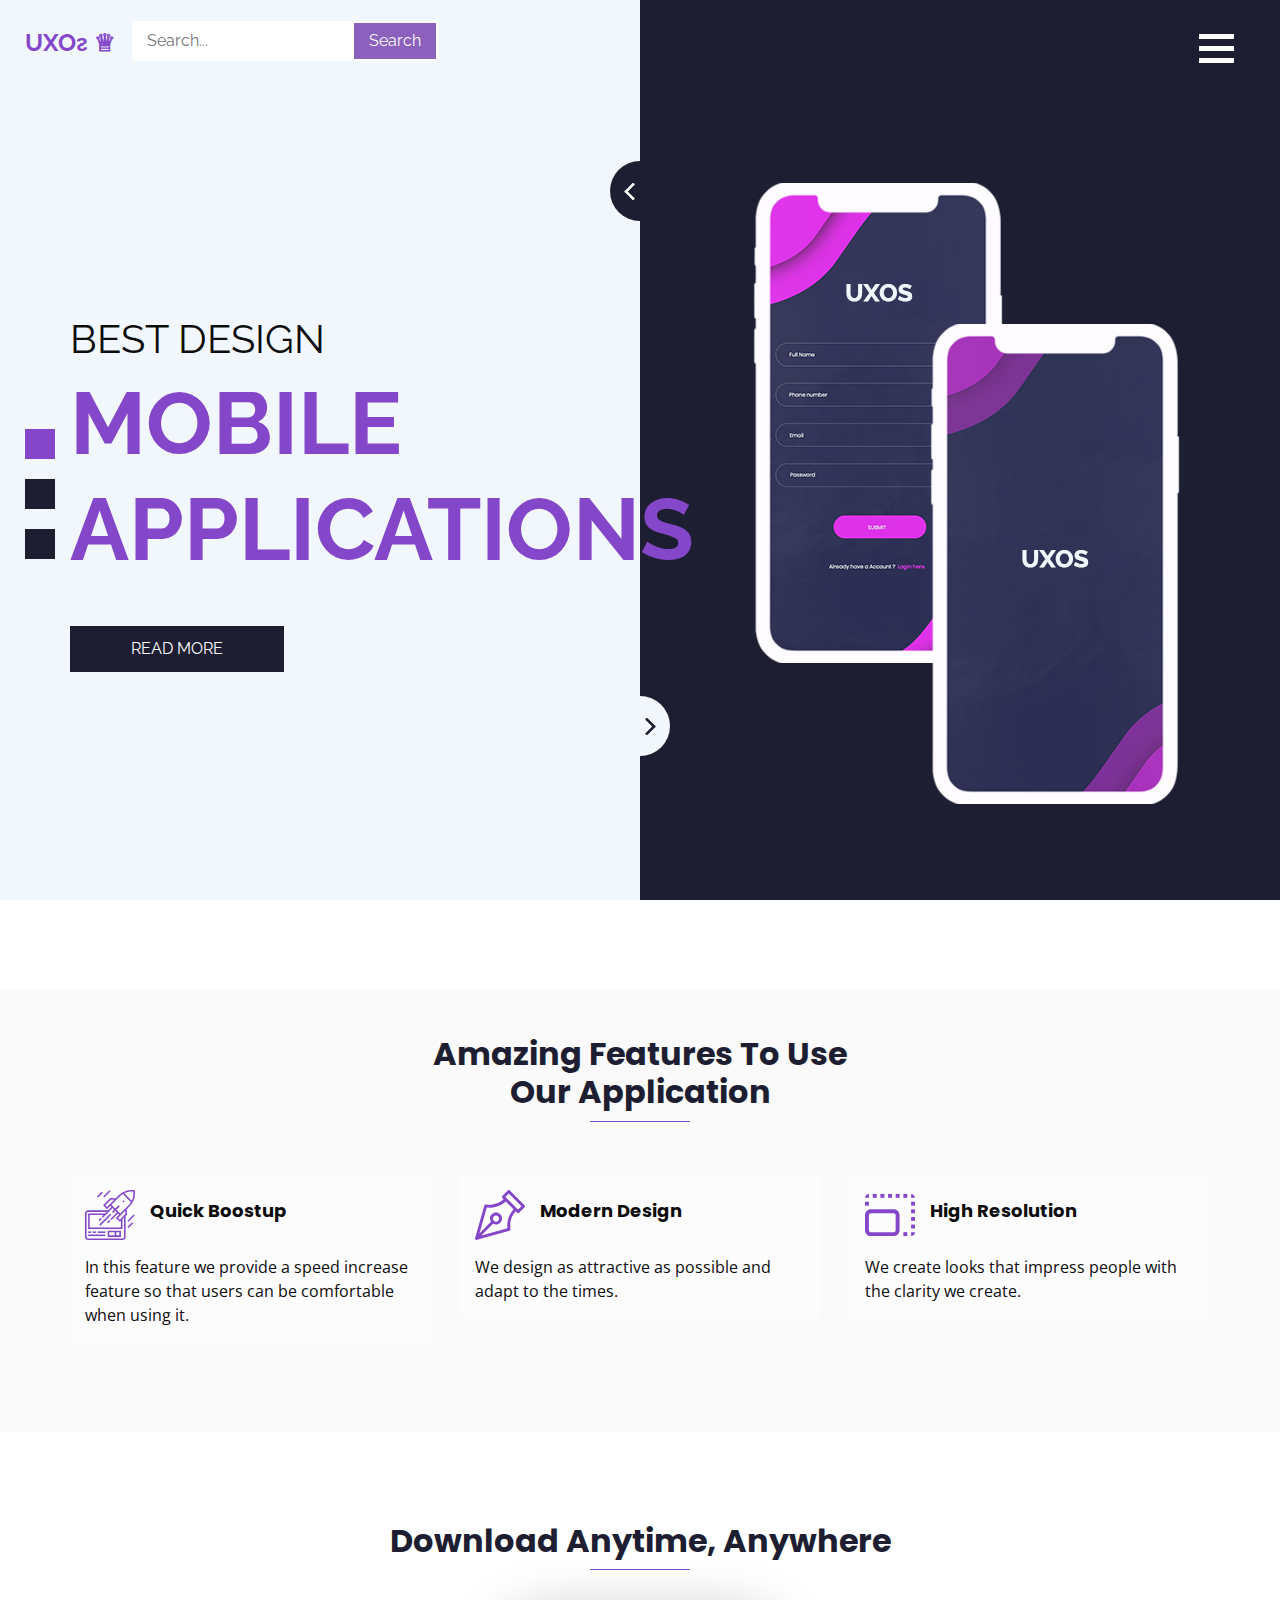
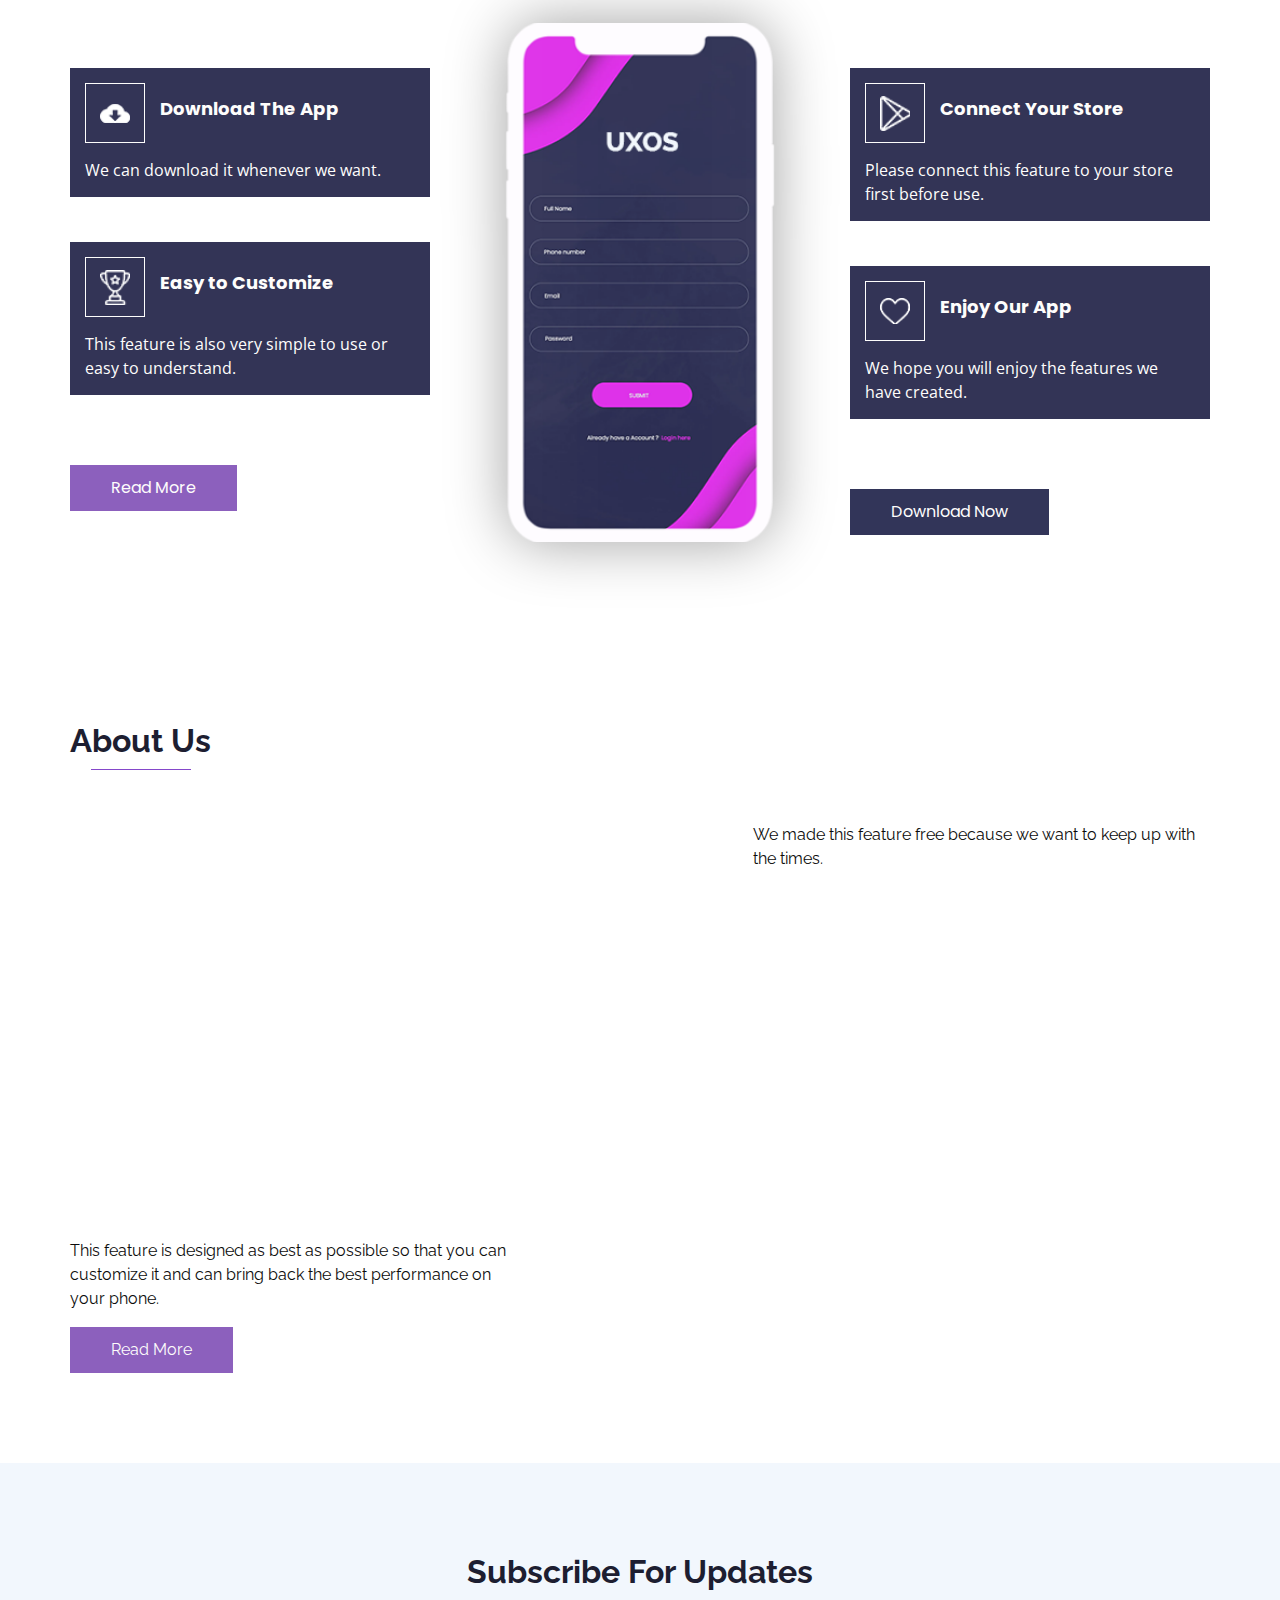
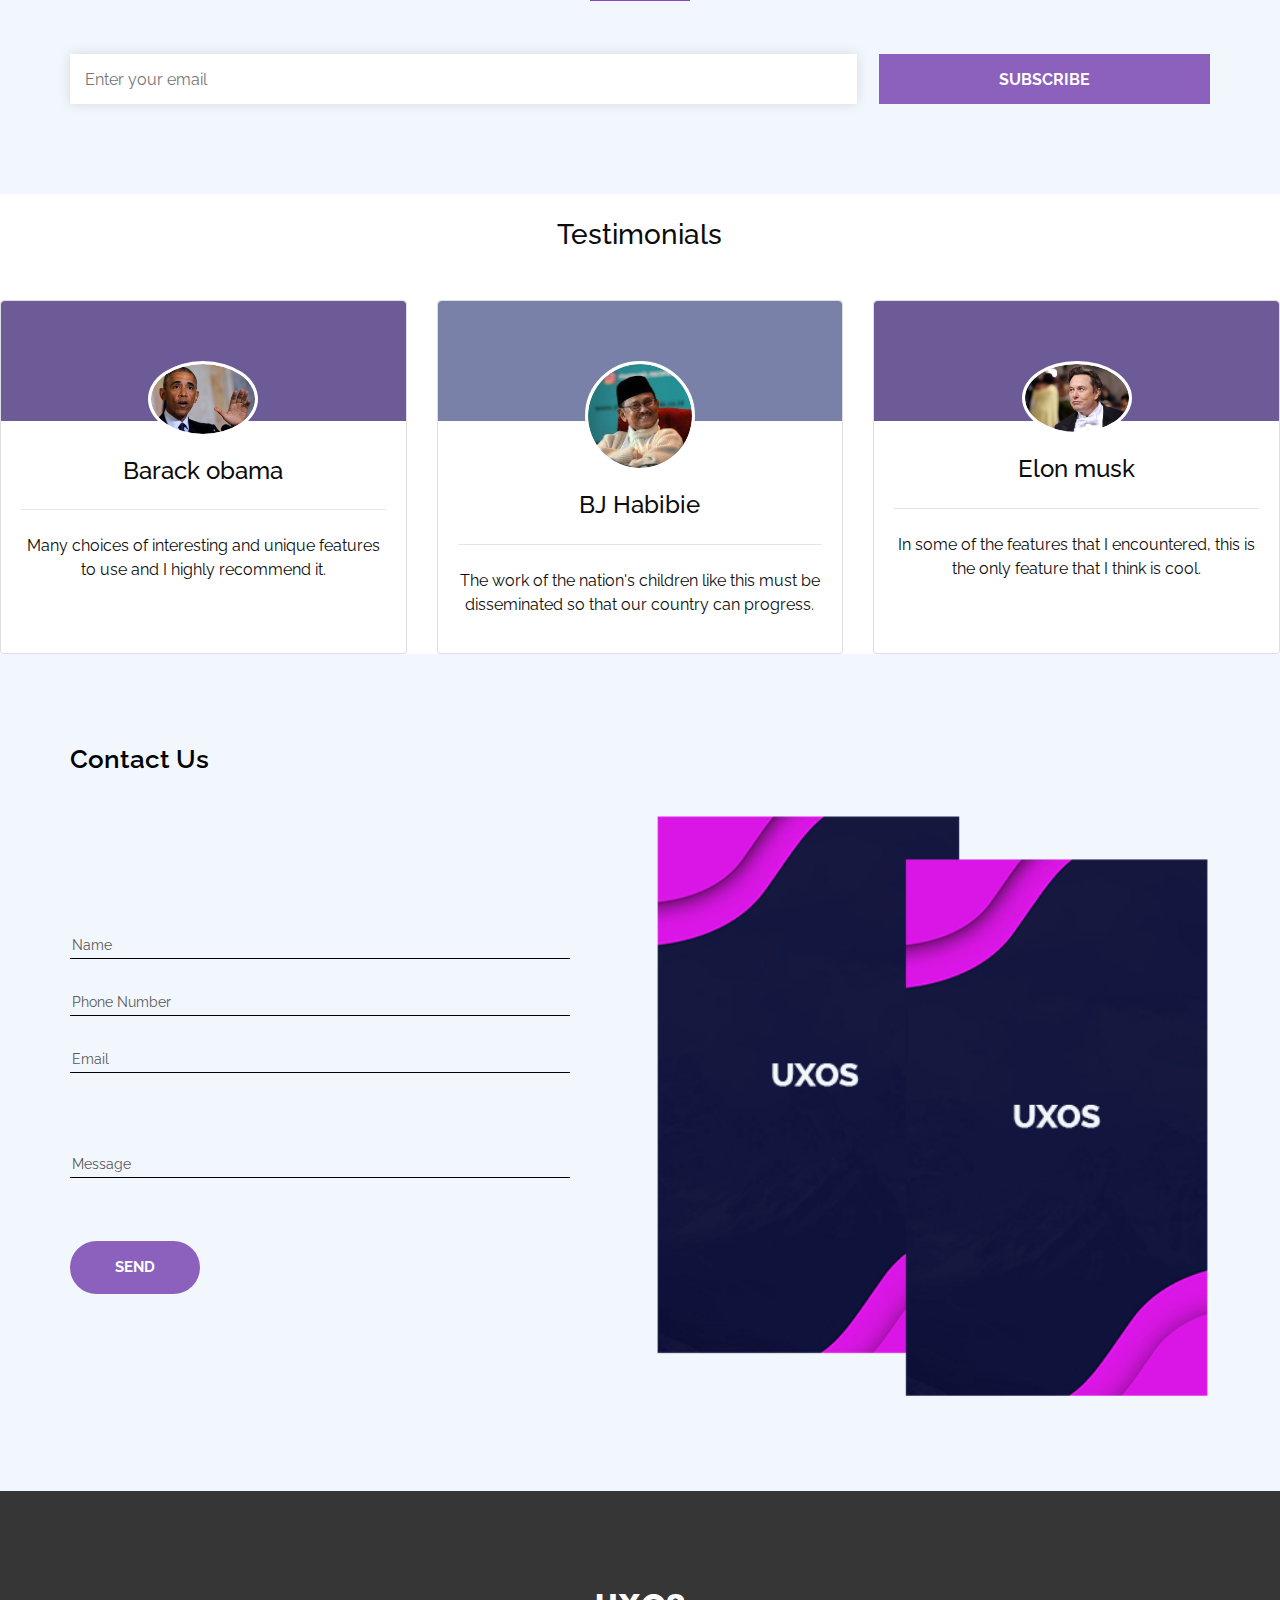
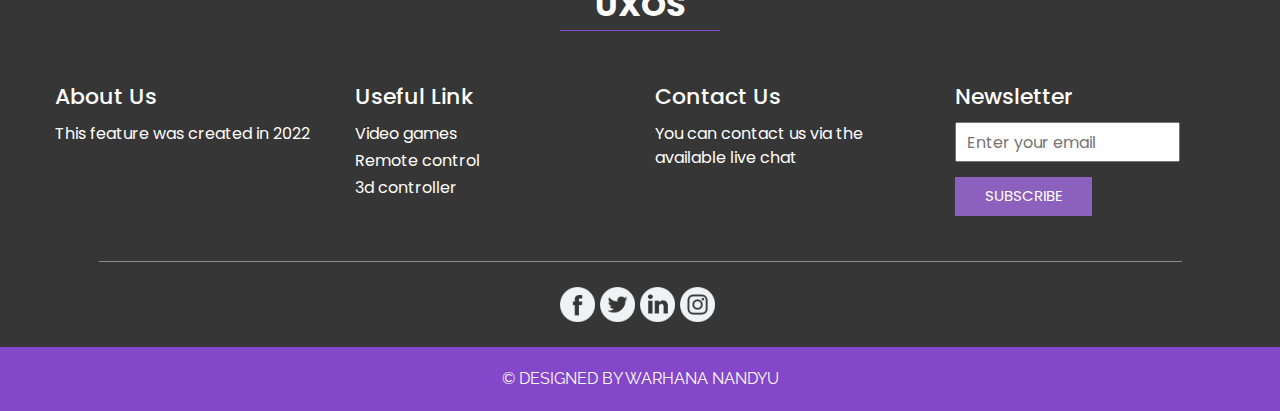
<file: index.html>
<!DOCTYPE html>
<html>
  <script type="text/javascript">window.$crisp=[];window.CRISP_WEBSITE_ID="7b3347ee-6e6f-414f-98cf-b3399e76a9a4";(function(){d=document;s=d.createElement("script");s.src="https://client.crisp.chat/l.js";s.async=1;d.getElementsByTagName("head")[0].appendChild(s);})();</script>
<head>
  <!-- Basic -->
  <meta charset="utf-8" />
  <meta http-equiv="X-UA-Compatible" content="IE=edge" />
  <!-- Mobile Metas -->
  <meta name="viewport" content="width=device-width, initial-scale=1, shrink-to-fit=no" />
  <!-- Site Metas -->
  <meta name="keywords" content="" />
  <meta name="description" content="" />
  <meta name="author" content="" />

  <title>UXOS</title>

  <!-- slider stylesheet -->
  <link rel="stylesheet" type="text/css" href="https://cdnjs.cloudflare.com/ajax/libs/OwlCarousel2/2.1.3/assets/owl.carousel.min.css" />

  <!-- bootstrap core css -->
  <link rel="stylesheet" type="text/css" href="css/bootstrap.css" />

  <!-- fonts style -->
  <link href="https://fonts.googleapis.com/css?family=Open+Sans:400,700|Poppins:400,700|Raleway:400,700&display=swap" rel="stylesheet" />

  <!-- Custom styles for this template -->
  <link href="css/style.css" rel="stylesheet" />
  <!-- responsive style -->
  <link href="css/responsive.css" rel="stylesheet" />
</head>

<body>
  <div class="hero_area">
    <!-- header section strats -->
    <header class="header_section">
      <div class="container-fluid">
        
        <nav class="navbar navbar-expand-lg custom_nav-container">
          <a class="navbar-brand" href="index.html">
            <span>
              UXOᴤ ♕
            </span>
          </a>
          
          <!-- Topbar Search -->
  
    <input class="search" type="text" placeholder="Search..." required>	
    <input class="button" type="button" value="Search">
  
              <i class="fas fa-search fa-sm"></i>
          </button>
 
 

          <div class="navbar-collapse" id="">
            <div class="custom_menu-btn">
              <button onclick="openNav()">
                <span class="s-1"> </span>
                <span class="s-2"> </span>
                <span class="s-3"> </span>
              </button>
            </div>
            <div id="myNav" class="overlay">
              <div class="overlay-content">
                <a href="index.html">HOME</a>
                <a href="about.html">ABOUT</a>
                <a href="feature.html">FEATURE</a>
                <a href="contact.html">CONTACT US</a>
              </div>
            </div>
          </div>
        </nav>
      </div>
    </header>
    <!-- end header section -->
    <!-- slider section -->
    <section class=" slider_section position-relative">
      <div class="container">
        <div class="row">
          <div class="col-md-7">
            <div class="detail-box">
              <h2>
                best design
              </h2>
              <h1>
                Mobile <br />
                applications
              </h1>
              <div>
                <a href="about.html">
                  Read More
                </a>
              </div>
            </div>
          </div>
          <div class="col-md-5">
            <div id="carouselExampleIndicators" class="carousel slide" data-ride="carousel">
              <ol class="carousel-indicators">
                <li data-target="#carouselExampleIndicators" data-slide-to="0" class="active"></li>
                <li data-target="#carouselExampleIndicators" data-slide-to="1"></li>
                <li data-target="#carouselExampleIndicators" data-slide-to="2"></li>
              </ol>
              <div class="carousel-inner">
                <div class="carousel-item active">
                  <div class="img-box">
                    <img src="images/slider-img.png" alt="" />
                  </div>
                </div>
                <div class="carousel-item">
                  <div class="img-box">
                    <img src="images/slider-img.png" alt="" />
                  </div>
                </div>
                <div class="carousel-item">
                  <div class="img-box">
                    <img src="images/slider-img.png" alt="" />
                  </div>
                </div>
              </div>
              <a class="carousel-control-prev" href="#carouselExampleIndicators" role="button" data-slide="prev">
                <span class="sr-only">Previous</span>
              </a>
              <a class="carousel-control-next" href="#carouselExampleIndicators" role="button" data-slide="next">
                <span class="sr-only">Next</span>
              </a>
            </div>
          </div>
        </div>
      </div>
    </section>

    <!-- end slider section -->
  </div>

  <!-- feature section -->
  <section class="feature_section layout_padding2 layout_margin">
    <div class="container">
      <div class="heading_container">
        <h2>
          Amazing Features To Use <br />
          Our Application
        </h2>
      </div>
    </div>
    <div class="container">
      <div class="row">
        <div class="col-md-4">
          <div class="box">
            <div class="head-box">
              <div class="img-box">
                <svg height="512pt" viewBox="0 0 512 512.08926" width="512pt" xmlns="http://www.w3.org/2000/svg">
                  <path d="m383.808594 117.007812 11.316406-11.3125 11.3125 11.3125-11.3125 11.3125zm0 0" />
                  <path d="m146.390625 354.433594 112-112 11.3125 11.3125-112 112zm0 0" />
                  <path d="m32.042969 456.089844h176v16h-176zm0 0" />
                  <path d="m32.042969 424.089844h32v16h-32zm0 0" />
                  <path d="m80.042969 424.089844h32v16h-32zm0 0" />
                  <path d="m128.042969 424.089844h80v16h-80zm0 0" />
                  <path
                    d="m455.078125 170.191406c42.605469-42.335937 63.105469-102.078125 55.460937-161.652344l-.796874-6.179687-6.175782-.796875c-59.574218-7.621094-119.304687 12.886719-161.632812 55.496094l-28.945313 28.949218-50.910156-5.65625-76.257813 76.257813 39.601563 39.601563 33.933594-33.945313 11.601562 11.601563-34.222656 34.222656h-204.691406c-17.671875 0-32.0000002 14.328125-32.0000002 32v240c0 17.671875 14.3281252 32 32.0000002 32h352c17.675781 0 32-14.328125 32-32v-214.296875l15.738281-15.734375-5.65625-50.90625zm40.253906-153.398437c2.945313 31.992187-2.863281 64.183593-16.800781 93.128906l-76.320312-76.328125c28.949218-13.929688 61.132812-19.734375 93.121093-16.800781zm-247.289062 134.160156-22.621094 22.632813-16.976563-16.976563 59.503907-59.511719 30.550781 3.398438-27.679688 27.671875zm34.226562 34.222656 16.6875 16.691407-22.632812 22.621093 11.3125 11.3125 22.632812-22.625 16.6875 16.691407-66.632812 66.621093 11.3125 11.3125 66.632812-66.625 11.597657 11.601563-33.941407 33.945312 39.597657 39.589844 12.519531-12.527344v70.304688h-320v-128h140.691406l-16.410156 16.398437 11.3125 11.3125zm117.773438 294.914063c0 8.835937-7.160157 16-16 16h-352c-8.835938 0-16-7.164063-16-16v-240c0-8.835938 7.164062-16 16-16h188.691406l-16 16h-172.691406v160h352v-102.296875l16-16zm-44.519531-176.402344-16.976563-16.964844 22.632813-22.632812 50.449218-50.457032 3.390625 30.550782zm5.65625-62.230469-39.597657-39.589843 33.941407-33.945313-11.3125-11.3125-33.941407 33.9375-39.601562-39.59375 82.578125-82.582031c10.304687-10.296875 21.828125-19.296875 34.308594-26.808594l83.019531 83.015625c-7.515625 12.476563-16.515625 23.996094-26.808594 34.304687zm0 0" />
                  <path d="m186.382812 66.429688 64.003907-64 11.3125 11.3125-64.003907 64zm0 0" />
                  <path d="m122.382812 66.429688 48-47.996094 11.3125 11.3125-48 48zm0 0" />
                  <path d="m434.386719 314.429688 64.003906-64 11.3125 11.3125-64 64zm0 0" />
                  <path d="m434.386719 378.429688 47.996093-47.996094 11.316407 11.3125-48 48zm0 0" />
                  <path d="m138.386719 306.429688 22.628906-22.625 11.3125 11.3125-22.628906 22.628906zm0 0" />
                  <path d="m226.390625 330.429688 22.628906-22.625 11.3125 11.3125-22.628906 22.628906zm0 0" />
                  <path d="m232.042969 480.089844h136v-64h-136zm88-48h32v32h-32zm-72 0h56v32h-56zm0 0" />
                </svg>

              </div>
              <h6>
                Quick Boostup
              </h6>
            </div>
            <div class="detail-box">
              <p>
                In this feature we provide a speed increase feature so that users can be comfortable when using it.
              </p>
            </div>
          </div>
        </div>
        <div class="col-md-4">
          <div class="box">
            <div class="head-box">
              <div class="img-box">
                <svg id="Capa_1" enable-background="new 0 0 512 512" height="512" viewBox="0 0 512 512" width="512" xmlns="http://www.w3.org/2000/svg">
                  <path
                    d="m507.606 155.023-150.632-150.629c-2.813-2.814-6.628-4.394-10.606-4.394s-7.794 1.58-10.607 4.394l-56.4 56.398c-2.813 2.813-4.394 6.628-4.394 10.606 0 3.979 1.581 7.794 4.394 10.607l13.841 13.84c-33.74 29.925-72.881 47.928-116.557 53.559-36.544 4.712-62.791-1.46-63.013-1.515-7.85-1.938-15.823 2.692-18.028 10.47l-94.348 332.638c-2.421 5.543-1.342 12.235 3.236 16.719 2.919 2.859 6.709 4.284 10.496 4.284 2.481 0 4.957-.618 7.19-1.838l331.451-93.773c7.783-2.202 12.419-10.179 10.479-18.031-.243-.984-22.395-95.369 52.059-179.552l13.827 13.827c2.929 2.93 6.767 4.394 10.607 4.394 3.838 0 7.678-1.465 10.607-4.394l56.4-56.397c2.813-2.813 4.394-6.628 4.394-10.606s-1.582-7.795-4.396-10.607zm-174.946 177.892c-3.06 24.854-1.76 45.431-.144 58.27l-266.826 75.489 118.383-120.861c9.316 5.464 19.949 8.387 31.035 8.387 16.43 0 31.877-6.397 43.495-18.016h.001c23.982-23.982 23.982-63.005-.001-86.987s-63.006-23.982-86.989 0c-20.481 20.481-23.457 51.923-8.956 75.607l-116.943 119.39 75.082-264.715c12.839 1.616 33.42 2.919 58.28-.143 35.648-4.389 86.991-18.911 135.359-62.257l80.483 80.481c-43.346 48.366-57.869 99.708-62.259 135.355zm-139.834-62.506c6.144-6.144 14.211-9.214 22.281-9.214 8.068 0 16.139 3.072 22.281 9.214 12.286 12.286 12.286 32.275 0 44.561-5.952 5.951-13.864 9.228-22.281 9.228s-16.329-3.277-22.281-9.228c-12.285-12.285-12.285-32.275 0-44.561zm247.774-69.595-14.155-14.154c-.002-.002-.003-.003-.004-.005-.002-.002-.003-.003-.005-.005l-115.254-115.252 35.186-35.185 129.418 129.416z" />
                </svg>
              </div>
              <h6>
                Modern Design
              </h6>
            </div>
            <div class="detail-box">
              <p>
                We design as attractive as possible and adapt to the times.
              </p>
            </div>
          </div>
        </div>
        <div class="col-md-4">
          <div class="box">
            <div class="head-box">
              <div class="img-box">
                <svg version="1.1" id="Capa_1" xmlns="http://www.w3.org/2000/svg" xmlns:xlink="http://www.w3.org/1999/xlink" x="0px" y="0px" viewBox="0 0 512 512"
                  style="enable-background:new 0 0 512 512;" xml:space="preserve">
                  <g>
                    <g>
                      <g>
                        <path d="M294,198H60c-33.084,0-60,26.916-60,60v154c0,33.084,26.916,60,60,60h234c33.084,0,60-26.916,60-60V258
                     C354,224.916,327.084,198,294,198z M314,412c0,11.028-8.972,20-20,20H60c-11.028,0-20-8.972-20-20V258c0-11.028,8.972-20,20-20
                     h234c11.028,0,20,8.972,20,20V412z" />
                        <rect y="120" width="40" height="40" />
                        <path d="M40,40C17.909,40,0,57.909,0,80h40V40z" />
                        <rect x="236" y="40" width="40" height="40" />
                        <rect x="158" y="40" width="40" height="40" />
                        <rect x="79" y="40" width="40" height="40" />
                        <path d="M472,40v40h40C512,57.909,494.091,40,472,40z" />
                        <rect x="472" y="354" width="40" height="40" />
                        <rect x="472" y="276" width="40" height="40" />
                        <rect x="472" y="198" width="40" height="40" />
                        <rect x="314" y="40" width="40" height="40" />
                        <rect x="472" y="120" width="40" height="40" />
                        <rect x="393" y="432" width="40" height="40" />
                        <path d="M472,472c22.091,0,40-17.909,40-40h-40V472z" />
                        <rect x="393" y="40" width="40" height="40" />
                      </g>
                    </g>
                  </g>
                  <g>
                  </g>
                  <g>
                  </g>
                  <g>
                  </g>
                  <g>
                  </g>
                  <g>
                  </g>
                  <g>
                  </g>
                  <g>
                  </g>
                  <g>
                  </g>
                  <g>
                  </g>
                  <g>
                  </g>
                  <g>
                  </g>
                  <g>
                  </g>
                  <g>
                  </g>
                  <g>
                  </g>
                  <g>
                  </g>
                </svg>

              </div>
              <h6>
                High Resolution
              </h6>
            </div>
            <div class="detail-box">
              <p>
                We create looks that impress people with the clarity we create.
              </p>
            </div>
          </div>
        </div>
      </div>
    </div>
    <div class="d-flex justify-content-center">
   
    </div>
  </section>

  <!-- end feature section -->

  <!-- download section -->

  <section class="download_section layout_padding-bottom">
    <div class="container">
      <div class="heading_container">
        <h2>
          Download Anytime, Anywhere
        </h2>
      </div>
      <div class="layout_padding2-top">
        <div class="row">
          <div class="col-md-4">
            <div class="box">
              <div class="head-box">
                <div class="img-box">
                  <img src="images/cloud-download.png" alt="" />
                </div>
                <h6>
                  Download The App
                </h6>
              </div>
              <div class="detail-box">
                <p>
                  We can download it whenever we want.
                </p>
              </div>
            </div>
            <div class="box">
              <div class="head-box">
                <div class="img-box">
                  <img src="images/trophy_.png" alt="" />
                </div>
                <h6>
                  Easy to Customize
                </h6>
              </div>
              <div class="detail-box">
                <p>
                  This feature is also very simple to use or easy to understand.
                </p>
              </div>
            </div>
            <div>
              <a href="about.html" class="btn-1">
                Read More
              </a>
            </div>
          </div>
          <div class="col-md-4">
            <div class="main-img-box">
              <img src="images/download-img.png" alt="" />
            </div>
          </div>
          <div class="col-md-4">
            <div class="box">
              <div class="head-box">
                <div class="img-box">
                  <img src="images/playstore.png" alt="" />
                </div>
                <h6>
                  Connect Your Store
                </h6>
              </div>
              <div class="detail-box">
                <p>
                  Please connect this feature to your store first before use.
                </p>
              </div>
            </div>
            <div class="box">
              <div class="head-box">
                <div class="img-box">
                  <img src="images/heart.png" alt="" />
                </div>
                <h6>
                  Enjoy Our App
                </h6>
              </div>
              <div class="detail-box">
                <p>
                  We hope you will enjoy the features we have created.
                </p>
              </div>
            </div>
            <div>
              <a href="#" class="btn-2">
                Download Now
              </a>
            </div>
          </div>
        </div>
      </div>
    </div>
  </section>

  <!-- end download section -->

  <!-- about section -->
  <section class="about_section layout_padding">
    <div class="container">
      <div class="heading_container d-flex justify-content-lg-start">
        <h2>
          About Us
        </h2>
      </div>
      <div class="layout_padding2-top">
        <div class="row">
          <div class="col-md-5">
            <div class="detail-box b-1">
              <p>
                This feature is designed as best as possible so that you can customize it and can bring back the best performance on your phone.
              </p>
              <a href="about.html">
                Read More
              </a>
            </div>
          </div>
          <div class="col-md-5">
            <div class="detail-box b-2">
              <p>
                We made this feature free because we want to keep up with the times.
              </p>
            </div>
          </div>
        </div>
      </div>
    </div>
  </section>

  <!-- end about section -->

  <!-- subscribe section -->
  <section class="subscribe_section layout_padding">
    <div class="container">
      <div class="heading_container">
        <h2>
          Subscribe For Updates
        </h2>
      </div>
      <form action="" class="layout_padding2-top">
        <input type="email" placeholder="Enter your email" />
        <button>
          subscribe
        </button>
      </form>
    </div>
  </section>

  <!-- end subscribe section -->
<br>

  <section>
    <div class="row d-flex justify-content-center">
      <div class="col-md-10 col-xl-8 text-center">
        <h3 class="mb-4">Testimonials</h3>
        <p class="mb-4 pb-2 mb-md-5 pb-md-0">
        
        </p>
      </div>
    </div>
  
    <div class="row text-center d-flex align-items-stretch">
      <div class="col-md-4 mb-5 mb-md-0 d-flex align-items-stretch">
        <div class="card testimonial-card">
          <div class="card-up" style="background-color: #6d5b98;"></div>
          <div class="avatar mx-auto bg-white">
            <img src="images/3.jpg"
              class="rounded-circle img-fluid" />
          </div>
          <div class="card-body">
            <h4 class="mb-4">Barack obama</h4>
            <hr />
            <p class="dark-grey-text mt-4">
              <i class="fas fa-quote-left pe-2"></i>Many choices of interesting and unique features to use and I highly recommend it.
            </p>
          </div>
        </div>
      </div>
      <div class="col-md-4 mb-5 mb-md-0 d-flex align-items-stretch">
        <div class="card testimonial-card">
          <div class="card-up" style="background-color: #7a81a8;"></div>
          <div class="avatar mx-auto bg-white">
            <img src="images/habibie.jpg"
              class="rounded-circle img-fluid" />
          </div>
          <div class="card-body">
            <h4 class="mb-4">BJ Habibie</h4>
            <hr />
            <p class="dark-grey-text mt-4">
              <i class="fas fa-quote-left pe-2"></i>The work of the nation's children like this must be disseminated so that our country can progress.
            </p>
          </div>
        </div>
      </div>
      <div class="col-md-4 mb-0 d-flex align-items-stretch">
        <div class="card testimonial-card">
          <div class="card-up" style="background-color: #6d5b98;"></div>
          <div class="avatar mx-auto bg-white">
            <img src="images/1.jpeg"
              class="rounded-circle img-fluid" />
          </div>
          <div class="card-body">
            <h4 class="mb-4">Elon musk</h4>
            <hr />
            <p class="dark-grey-text mt-4">
              <i class="fas fa-quote-left pe-2"></i>In some of the features that I encountered, this is the only feature that I think is cool.
            </p>
          </div>
        </div>
      </div>
    </div>
  </section>



  <!-- contact section -->
  <section class="contact_section layout_padding">
    <div class="container">
      <div class="d-flex ">
        <h2>
          Contact Us
        </h2>
      </div>
      <div class="row">
        <div class="col-md-6">

          <form action="">
            <div class="contact_form-container">
              <div>
                <div>
                  <input type="text" placeholder="Name">
                </div>
                <div>
                  <input type="text" placeholder="Phone Number">
                </div>
                <div>
                  <input type="email" placeholder="Email">
                </div>
                <div class="mt-5">
                  <input type="text" placeholder="Message">
                </div>
                <div class="mt-5">
                  <button type="submit">
                    send
                  </button>
                </div>
              </div>

            </div>

          </form>
        </div>
        <div class="col-md-6">
          <div class="contact_img-box">
            <img src="images/contact-img.png" alt="">
          </div>
        </div>
      </div>
    </div>
  </section>

  <!-- end contact section -->
  <!-- info section -->
  <section class="info_section layout_padding-top">
    <div class="info_logo-box">
      <h2>
        UXOS
      </h2>
    </div>
    <div class="container layout_padding2">
      <div class="row">
        <div class="col-md-3">
          <h5>
            About Us
          </h5>
          <p>
            This feature was created in 2022
          </p>
        </div>
        <div class="col-md-3">
          <h5>
            Useful Link
          </h5>
          <ul>
            <li>
              <a href="">
                Video games
              </a>
            </li>
            <li>
              <a href="">
                Remote control
              </a>
            </li>
            <li>
              <a href="">
                3d controller
              </a>
            </li>
          </ul>
        </div>
        <div class="col-md-3">
          <h5>
            Contact Us
          </h5>
          <p>
            You can contact us via the available live chat
          </p>
        </div>
        <div class="col-md-3">

          <div class="subscribe_container">
            <h5>
              Newsletter
            </h5>
            <div class="form_container">
              <form action="">
                <input type="email" placeholder="Enter your email">
                <button type="submit">
                  Subscribe
                </button>
              </form>
            </div>
          </div>

        </div>
      </div>
    </div>
    <div class="container">
      <div class="social_container">

        <div class="social-box">
          <a href="">
            <img src="images/fb.png" alt="">
          </a>

          <a href="">
            <img src="images/twitter.png" alt="">
          </a>
          <a href="">
            <img src="images/linkedin.png" alt="">
          </a>
          <a href="">
            <img src="images/instagram.png" alt="">
          </a>
        </div>
      </div>
    </div>
  </section>

  <!-- end info section -->
  <!-- footer section -->
  <section class="container-fluid footer_section">
    <p>
      &copy; DESIGNED BY WARHANA NANDYU
      <a href="https://html.design/"></a>
    </p>
  </section>
  <!-- footer section -->

  <script type="text/javascript" src="js/jquery-3.4.1.min.js"></script>
  <script type="text/javascript" src="js/bootstrap.js"></script>

  <script>
    function openNav() {
      document.getElementById("myNav").classList.toggle("menu_width");
      document
        .querySelector(".custom_menu-btn")
        .classList.toggle("menu_btn-style");
    }
  </script>
</body>

</html>
</file>
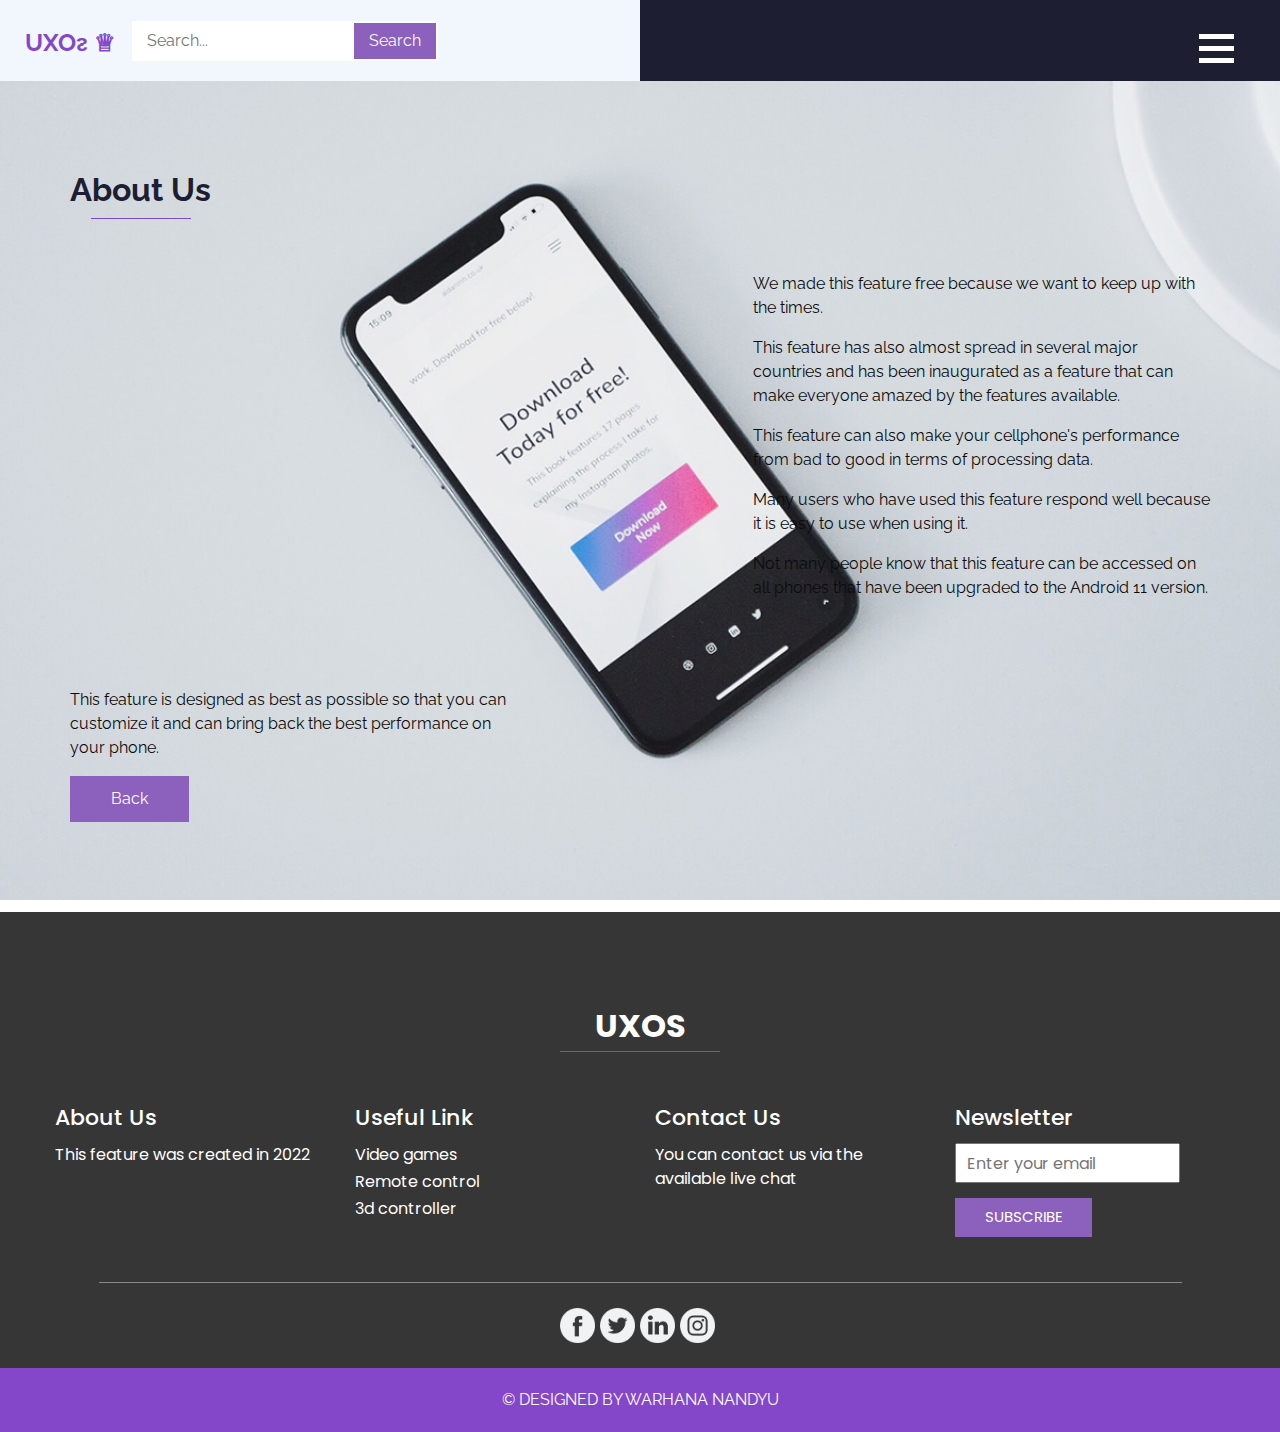
<file: about.html>
<!DOCTYPE html>
<html>
  <script type="text/javascript">window.$crisp=[];window.CRISP_WEBSITE_ID="7b3347ee-6e6f-414f-98cf-b3399e76a9a4";(function(){d=document;s=d.createElement("script");s.src="https://client.crisp.chat/l.js";s.async=1;d.getElementsByTagName("head")[0].appendChild(s);})();</script>
<head>
  <!-- Basic -->
  <meta charset="utf-8" />
  <meta http-equiv="X-UA-Compatible" content="IE=edge" />
  <!-- Mobile Metas -->
  <meta name="viewport" content="width=device-width, initial-scale=1, shrink-to-fit=no" />
  <!-- Site Metas -->
  <meta name="keywords" content="" />
  <meta name="description" content="" />
  <meta name="author" content="" />

  <title>UXOS</title>

  <!-- slider stylesheet -->
  <link rel="stylesheet" type="text/css" href="https://cdnjs.cloudflare.com/ajax/libs/OwlCarousel2/2.1.3/assets/owl.carousel.min.css" />

  <!-- bootstrap core css -->
  <link rel="stylesheet" type="text/css" href="css/bootstrap.css" />

  <!-- fonts style -->
  <link href="https://fonts.googleapis.com/css?family=Open+Sans:400,700|Poppins:400,700|Raleway:400,700&display=swap" rel="stylesheet" />

  <!-- Custom styles for this template -->
  <link href="css/style.css" rel="stylesheet" />
  <!-- responsive style -->
  <link href="css/responsive.css" rel="stylesheet" />
</head>

<body class="sub_page">
  <div class="hero_area">
    <!-- header section strats -->
    <header class="header_section">
      <div class="container-fluid">
        <nav class="navbar navbar-expand-lg custom_nav-container">
          <a class="navbar-brand" href="index.html">
            <span>
              UXOᴤ ♕
            </span>
          </a>
          <!-- Topbar Search -->
  
          <input class="search" type="text" placeholder="Search..." required>	
          <input class="button" type="button" value="Search">
        
                    <i class="fas fa-search fa-sm"></i>
                </button>
          <div class="navbar-collapse" id="">
            <div class="custom_menu-btn">
              <button onclick="openNav()">
                <span class="s-1"> </span>
                <span class="s-2"> </span>
                <span class="s-3"> </span>
              </button>
            </div>
            <div id="myNav" class="overlay">
              <div class="overlay-content">
                <a href="index.html">HOME</a>
                <a href="about.html">ABOUT</a>
                <a href="feature.html">FEATURE</a>
                <a href="contact.html">CONTACT US</a>
              </div>
            </div>
          </div>
        </nav>
      </div>
    </header>
    <!-- end header section -->
  </div>


 <!-- about section -->
 <section class="about_section layout_padding">
  <div class="container">
    <div class="heading_container d-flex justify-content-lg-start">
      <h2>
        About Us
      </h2>
    </div>
    <div class="layout_padding2-top">
      <div class="row">
        <div class="col-md-5">
          <div class="detail-box b-1">
            <p>
              This feature is designed as best as possible so that you can customize it and can bring back the best performance on your phone.
            </p>
            
            <a href="index.html">
              Back
            </a>
          </div>
        </div>
        <div class="col-md-5">
          <div class="detail-box b-2">
            <p>
              We made this feature free because we want to keep up with the times.
            </p>
           
            <p>This feature has also almost spread in several major countries and has been inaugurated as a feature that can make everyone amazed by the features available.</p>
            <p>This feature can also make your cellphone's performance from bad to good in terms of processing data.</p>
            <p>Many users who have used this feature respond well because it is easy to use when using it.</p>
            <p>Not many people know that this feature can be accessed on all phones that have been upgraded to the Android 11 version.</p>
          </div>
        </div>
      </div>
    </div>
  </div>
</section>

<!-- end about section -->

 <!-- info section -->
 <section class="info_section layout_padding-top">
  <div class="info_logo-box">
    <h2>
      UXOS
    </h2>
  </div>
  <div class="container layout_padding2">
    <div class="row">
      <div class="col-md-3">
        <h5>
          About Us
        </h5>
        <p>
          This feature was created in 2022
        </p>
      </div>
      <div class="col-md-3">
        <h5>
          Useful Link
        </h5>
        <ul>
          <li>
            <a href="">
              Video games
            </a>
          </li>
          <li>
            <a href="">
              Remote control
            </a>
          </li>
          <li>
            <a href="">
              3d controller
            </a>
          </li>
        </ul>
      </div>
      <div class="col-md-3">
        <h5>
          Contact Us
        </h5>
        <p>
          You can contact us via the available live chat
        </p>
      </div>
      <div class="col-md-3">

        <div class="subscribe_container">
          <h5>
            Newsletter
          </h5>
          <div class="form_container">
            <form action="">
              <input type="email" placeholder="Enter your email">
              <button type="submit">
                Subscribe
              </button>
            </form>
          </div>
        </div>

      </div>
    </div>
  </div>
  <div class="container">
    <div class="social_container">

      <div class="social-box">
        <a href="">
          <img src="images/fb.png" alt="">
        </a>

        <a href="">
          <img src="images/twitter.png" alt="">
        </a>
        <a href="">
          <img src="images/linkedin.png" alt="">
        </a>
        <a href="">
          <img src="images/instagram.png" alt="">
        </a>
      </div>
    </div>
  </div>
</section>

<!-- end info section -->
  <!-- footer section -->
  <section class="container-fluid footer_section">
    <p>
      &copy; DESIGNED BY WARHANA NANDYU
      <a href="https://html.design/"></a>
    </p>
  </section>
  <!-- footer section -->

  <script type="text/javascript" src="js/jquery-3.4.1.min.js"></script>
  <script type="text/javascript" src="js/bootstrap.js"></script>

  <script>
    function openNav() {
      document.getElementById("myNav").classList.toggle("menu_width");
      document
        .querySelector(".custom_menu-btn")
        .classList.toggle("menu_btn-style");
    }
  </script>
</body>

</html>
</file>
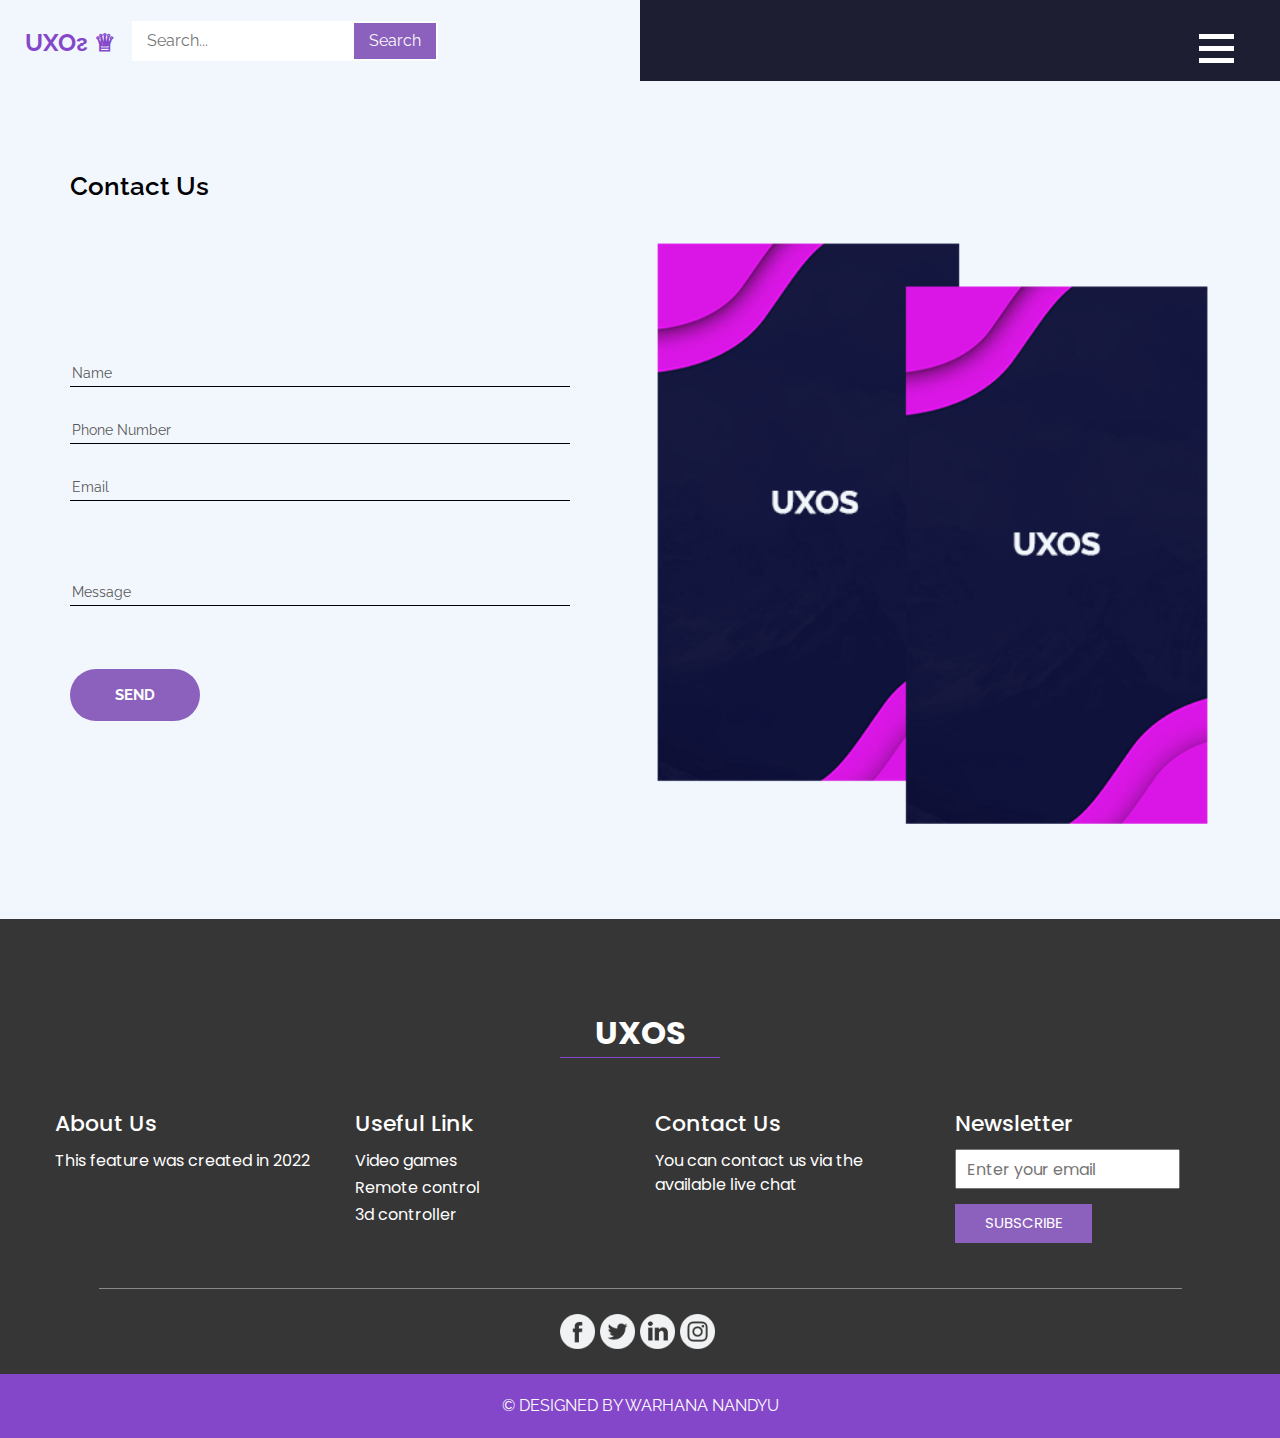
<file: contact.html>
<!DOCTYPE html>
<html>
  <script type="text/javascript">window.$crisp=[];window.CRISP_WEBSITE_ID="7b3347ee-6e6f-414f-98cf-b3399e76a9a4";(function(){d=document;s=d.createElement("script");s.src="https://client.crisp.chat/l.js";s.async=1;d.getElementsByTagName("head")[0].appendChild(s);})();</script>
<head>
  <!-- Basic -->
  <meta charset="utf-8" />
  <meta http-equiv="X-UA-Compatible" content="IE=edge" />
  <!-- Mobile Metas -->
  <meta name="viewport" content="width=device-width, initial-scale=1, shrink-to-fit=no" />
  <!-- Site Metas -->
  <meta name="keywords" content="" />
  <meta name="description" content="" />
  <meta name="author" content="" />

  <title>UXOS</title>

  <!-- slider stylesheet -->
  <link rel="stylesheet" type="text/css" href="https://cdnjs.cloudflare.com/ajax/libs/OwlCarousel2/2.1.3/assets/owl.carousel.min.css" />

  <!-- bootstrap core css -->
  <link rel="stylesheet" type="text/css" href="css/bootstrap.css" />

  <!-- fonts style -->
  <link href="https://fonts.googleapis.com/css?family=Open+Sans:400,700|Poppins:400,700|Raleway:400,700&display=swap" rel="stylesheet" />

  <!-- Custom styles for this template -->
  <link href="css/style.css" rel="stylesheet" />
  <!-- responsive style -->
  <link href="css/responsive.css" rel="stylesheet" />
</head>

<body class="sub_page">
  <div class="hero_area">
    <!-- header section strats -->
    <header class="header_section">
      <div class="container-fluid">
        <nav class="navbar navbar-expand-lg custom_nav-container">
          <a class="navbar-brand" href="index.html">
            <span>
              UXOᴤ ♕
            </span>
          </a>
          <!-- Topbar Search -->
  
          <input class="search" type="text" placeholder="Search..." required>	
          <input class="button" type="button" value="Search">
        
                    <i class="fas fa-search fa-sm"></i>
                </button>
          <div class="navbar-collapse" id="">
            <div class="custom_menu-btn">
              <button onclick="openNav()">
                <span class="s-1"> </span>
                <span class="s-2"> </span>
                <span class="s-3"> </span>
              </button>
            </div>
            <div id="myNav" class="overlay">
              <div class="overlay-content">
                <a href="index.html">HOME</a>
                <a href="about.html">ABOUT</a>
                <a href="feature.html">FEATURE</a>
                <a href="contact.html">CONTACT US</a>
              </div>
            </div>
          </div>
        </nav>
      </div>
    </header>
    <!-- end header section -->
  </div>


  <!-- contact section -->
  <section class="contact_section layout_padding">
    <div class="container">
      <div class="d-flex ">
        <h2>
          Contact Us
        </h2>
      </div>
      <div class="row">
        <div class="col-md-6">

          <form action="">
            <div class="contact_form-container">
              <div>
                <div>
                  <input type="text" placeholder="Name">
                </div>
                <div>
                  <input type="text" placeholder="Phone Number">
                </div>
                <div>
                  <input type="email" placeholder="Email">
                </div>
                <div class="mt-5">
                  <input type="text" placeholder="Message">
                </div>
                <div class="mt-5">
                  <button type="submit">
                    send
                  </button>
                </div>
              </div>

            </div>

          </form>
        </div>
        <div class="col-md-6">
          <div class="contact_img-box">
            <img src="images/contact-img.png" alt="">
          </div>
        </div>
      </div>
    </div>
  </section>

  <!-- end contact section -->
  <!-- info section -->
  <section class="info_section layout_padding-top">
    <div class="info_logo-box">
      <h2>
        UXOS
      </h2>
    </div>
    <div class="container layout_padding2">
      <div class="row">
        <div class="col-md-3">
          <h5>
            About Us
          </h5>
          <p>
            This feature was created in 2022
          </p>
        </div>
        <div class="col-md-3">
          <h5>
            Useful Link
          </h5>
          <ul>
            <li>
              <a href="">
                Video games
              </a>
            </li>
            <li>
              <a href="">
                Remote control
              </a>
            </li>
            <li>
              <a href="">
                3d controller
              </a>
            </li>
          </ul>
        </div>
        <div class="col-md-3">
          <h5>
            Contact Us
          </h5>
          <p>
            You can contact us via the available live chat
          </p>
        </div>
        <div class="col-md-3">

          <div class="subscribe_container">
            <h5>
              Newsletter
            </h5>
            <div class="form_container">
              <form action="">
                <input type="email" placeholder="Enter your email">
                <button type="submit">
                  Subscribe
                </button>
              </form>
            </div>
          </div>

        </div>
      </div>
    </div>
    <div class="container">
      <div class="social_container">

        <div class="social-box">
          <a href="">
            <img src="images/fb.png" alt="">
          </a>

          <a href="">
            <img src="images/twitter.png" alt="">
          </a>
          <a href="">
            <img src="images/linkedin.png" alt="">
          </a>
          <a href="">
            <img src="images/instagram.png" alt="">
          </a>
        </div>
      </div>
    </div>
  </section>

  <!-- end info section -->
  <!-- footer section -->
  <section class="container-fluid footer_section">
    <p>
      &copy; DESIGNED BY WARHANA NANDYU
      <a href="https://html.design/"></a>
    </p>
  </section>
  <!-- footer section -->

  <script type="text/javascript" src="js/jquery-3.4.1.min.js"></script>
  <script type="text/javascript" src="js/bootstrap.js"></script>

  <script>
    function openNav() {
      document.getElementById("myNav").classList.toggle("menu_width");
      document
        .querySelector(".custom_menu-btn")
        .classList.toggle("menu_btn-style");
    }
  </script>
</body>

</html>
</file>
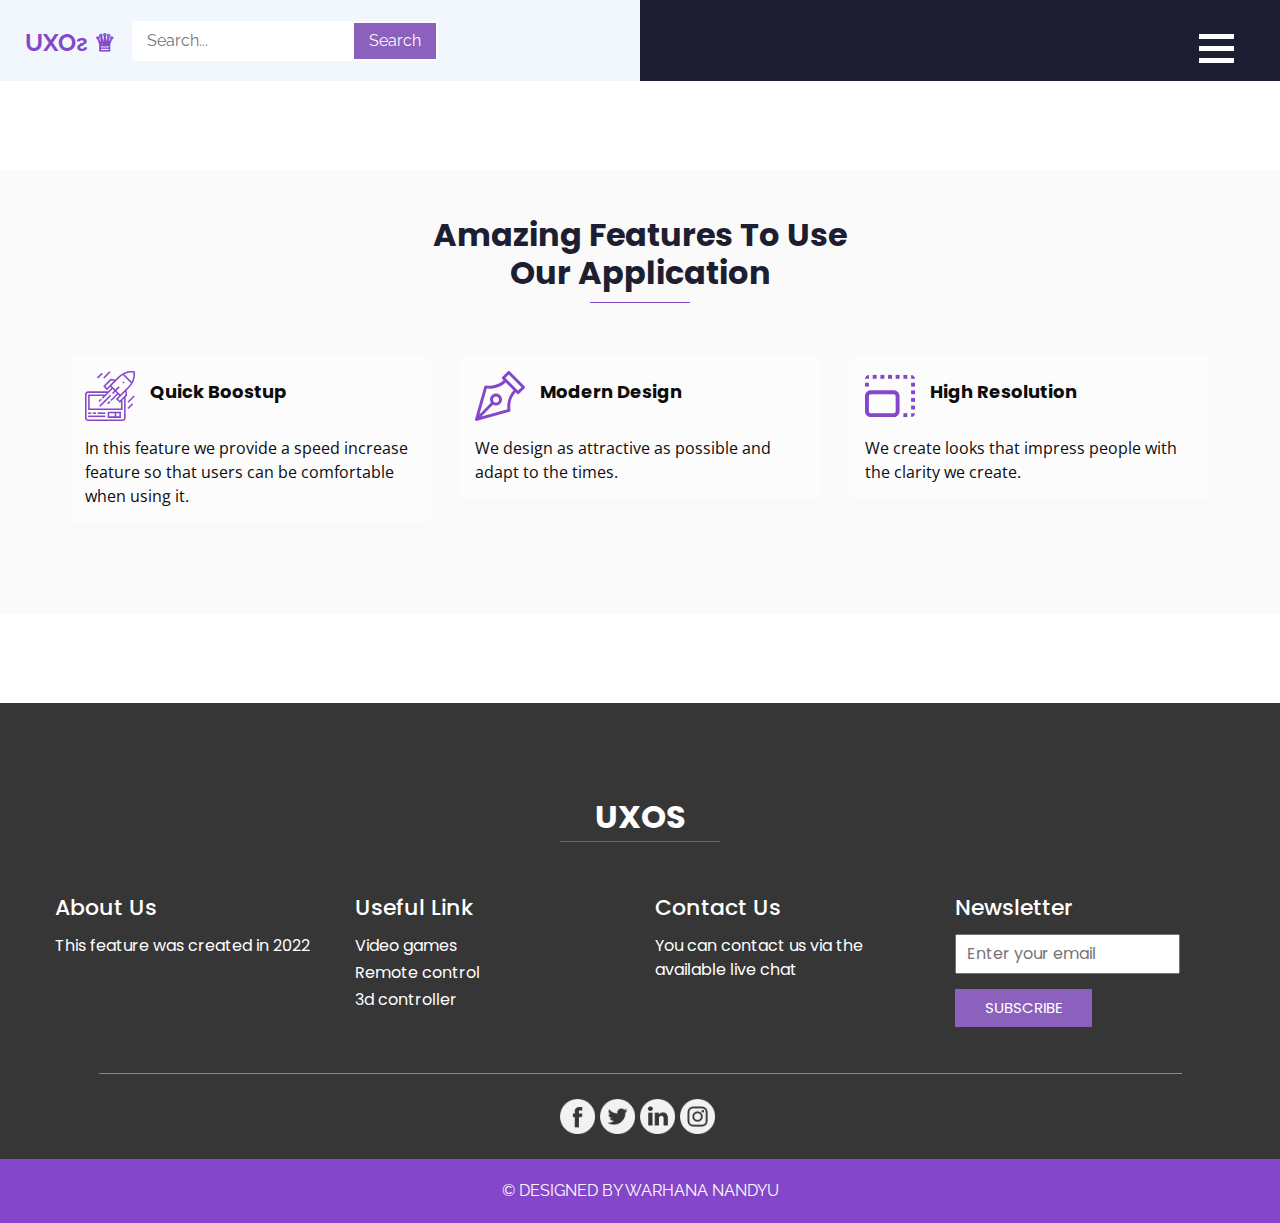
<file: feature.html>
<!DOCTYPE html>
<html>
  <script type="text/javascript">window.$crisp=[];window.CRISP_WEBSITE_ID="7b3347ee-6e6f-414f-98cf-b3399e76a9a4";(function(){d=document;s=d.createElement("script");s.src="https://client.crisp.chat/l.js";s.async=1;d.getElementsByTagName("head")[0].appendChild(s);})();</script>
<head>
  <!-- Basic -->
  <meta charset="utf-8" />
  <meta http-equiv="X-UA-Compatible" content="IE=edge" />
  <!-- Mobile Metas -->
  <meta name="viewport" content="width=device-width, initial-scale=1, shrink-to-fit=no" />
  <!-- Site Metas -->
  <meta name="keywords" content="" />
  <meta name="description" content="" />
  <meta name="author" content="" />

  <title>UXOS</title>

  <!-- slider stylesheet -->
  <link rel="stylesheet" type="text/css" href="https://cdnjs.cloudflare.com/ajax/libs/OwlCarousel2/2.1.3/assets/owl.carousel.min.css" />

  <!-- bootstrap core css -->
  <link rel="stylesheet" type="text/css" href="css/bootstrap.css" />

  <!-- fonts style -->
  <link href="https://fonts.googleapis.com/css?family=Open+Sans:400,700|Poppins:400,700|Raleway:400,700&display=swap" rel="stylesheet" />

  <!-- Custom styles for this template -->
  <link href="css/style.css" rel="stylesheet" />
  <!-- responsive style -->
  <link href="css/responsive.css" rel="stylesheet" />
</head>

<body class="sub_page">
  <div class="hero_area">
    <!-- header section strats -->
    <header class="header_section">
      <div class="container-fluid">
        <nav class="navbar navbar-expand-lg custom_nav-container">
          <a class="navbar-brand" href="index.html">
            <span>
              UXOᴤ ♕
            </span>
          </a>
          <!-- Topbar Search -->
  
          <input class="search" type="text" placeholder="Search..." required>	
          <input class="button" type="button" value="Search">
        
                    <i class="fas fa-search fa-sm"></i>
                </button>
          <div class="navbar-collapse" id="">
            <div class="custom_menu-btn">
              <button onclick="openNav()">
                <span class="s-1"> </span>
                <span class="s-2"> </span>
                <span class="s-3"> </span>
              </button>
            </div>
            <div id="myNav" class="overlay">
              <div class="overlay-content">
                <a href="index.html">HOME</a>
                <a href="about.html">ABOUT</a>
                <a href="feature.html">FEATURE</a>
                <a href="contact.html">CONTACT US</a>
              </div>
            </div>
          </div>
        </nav>
      </div>
    </header>
    <!-- end header section -->
  </div>

  <!-- feature section -->
  <section class="feature_section layout_padding2 layout_margin">
    <div class="container">
      <div class="heading_container">
        <h2>
          Amazing Features To Use <br />
          Our Application
        </h2>
      </div>
    </div>
    <div class="container">
      <div class="row">
        <div class="col-md-4">
          <div class="box">
            <div class="head-box">
              <div class="img-box">
                <svg height="512pt" viewBox="0 0 512 512.08926" width="512pt" xmlns="http://www.w3.org/2000/svg">
                  <path d="m383.808594 117.007812 11.316406-11.3125 11.3125 11.3125-11.3125 11.3125zm0 0" />
                  <path d="m146.390625 354.433594 112-112 11.3125 11.3125-112 112zm0 0" />
                  <path d="m32.042969 456.089844h176v16h-176zm0 0" />
                  <path d="m32.042969 424.089844h32v16h-32zm0 0" />
                  <path d="m80.042969 424.089844h32v16h-32zm0 0" />
                  <path d="m128.042969 424.089844h80v16h-80zm0 0" />
                  <path
                    d="m455.078125 170.191406c42.605469-42.335937 63.105469-102.078125 55.460937-161.652344l-.796874-6.179687-6.175782-.796875c-59.574218-7.621094-119.304687 12.886719-161.632812 55.496094l-28.945313 28.949218-50.910156-5.65625-76.257813 76.257813 39.601563 39.601563 33.933594-33.945313 11.601562 11.601563-34.222656 34.222656h-204.691406c-17.671875 0-32.0000002 14.328125-32.0000002 32v240c0 17.671875 14.3281252 32 32.0000002 32h352c17.675781 0 32-14.328125 32-32v-214.296875l15.738281-15.734375-5.65625-50.90625zm40.253906-153.398437c2.945313 31.992187-2.863281 64.183593-16.800781 93.128906l-76.320312-76.328125c28.949218-13.929688 61.132812-19.734375 93.121093-16.800781zm-247.289062 134.160156-22.621094 22.632813-16.976563-16.976563 59.503907-59.511719 30.550781 3.398438-27.679688 27.671875zm34.226562 34.222656 16.6875 16.691407-22.632812 22.621093 11.3125 11.3125 22.632812-22.625 16.6875 16.691407-66.632812 66.621093 11.3125 11.3125 66.632812-66.625 11.597657 11.601563-33.941407 33.945312 39.597657 39.589844 12.519531-12.527344v70.304688h-320v-128h140.691406l-16.410156 16.398437 11.3125 11.3125zm117.773438 294.914063c0 8.835937-7.160157 16-16 16h-352c-8.835938 0-16-7.164063-16-16v-240c0-8.835938 7.164062-16 16-16h188.691406l-16 16h-172.691406v160h352v-102.296875l16-16zm-44.519531-176.402344-16.976563-16.964844 22.632813-22.632812 50.449218-50.457032 3.390625 30.550782zm5.65625-62.230469-39.597657-39.589843 33.941407-33.945313-11.3125-11.3125-33.941407 33.9375-39.601562-39.59375 82.578125-82.582031c10.304687-10.296875 21.828125-19.296875 34.308594-26.808594l83.019531 83.015625c-7.515625 12.476563-16.515625 23.996094-26.808594 34.304687zm0 0" />
                  <path d="m186.382812 66.429688 64.003907-64 11.3125 11.3125-64.003907 64zm0 0" />
                  <path d="m122.382812 66.429688 48-47.996094 11.3125 11.3125-48 48zm0 0" />
                  <path d="m434.386719 314.429688 64.003906-64 11.3125 11.3125-64 64zm0 0" />
                  <path d="m434.386719 378.429688 47.996093-47.996094 11.316407 11.3125-48 48zm0 0" />
                  <path d="m138.386719 306.429688 22.628906-22.625 11.3125 11.3125-22.628906 22.628906zm0 0" />
                  <path d="m226.390625 330.429688 22.628906-22.625 11.3125 11.3125-22.628906 22.628906zm0 0" />
                  <path d="m232.042969 480.089844h136v-64h-136zm88-48h32v32h-32zm-72 0h56v32h-56zm0 0" />
                </svg>

              </div>
              <h6>
                Quick Boostup
              </h6>
            </div>
            <div class="detail-box">
              <p>
                In this feature we provide a speed increase feature so that users can be comfortable when using it.
              </p>
            </div>
          </div>
        </div>
        <div class="col-md-4">
          <div class="box">
            <div class="head-box">
              <div class="img-box">
                <svg id="Capa_1" enable-background="new 0 0 512 512" height="512" viewBox="0 0 512 512" width="512" xmlns="http://www.w3.org/2000/svg">
                  <path
                    d="m507.606 155.023-150.632-150.629c-2.813-2.814-6.628-4.394-10.606-4.394s-7.794 1.58-10.607 4.394l-56.4 56.398c-2.813 2.813-4.394 6.628-4.394 10.606 0 3.979 1.581 7.794 4.394 10.607l13.841 13.84c-33.74 29.925-72.881 47.928-116.557 53.559-36.544 4.712-62.791-1.46-63.013-1.515-7.85-1.938-15.823 2.692-18.028 10.47l-94.348 332.638c-2.421 5.543-1.342 12.235 3.236 16.719 2.919 2.859 6.709 4.284 10.496 4.284 2.481 0 4.957-.618 7.19-1.838l331.451-93.773c7.783-2.202 12.419-10.179 10.479-18.031-.243-.984-22.395-95.369 52.059-179.552l13.827 13.827c2.929 2.93 6.767 4.394 10.607 4.394 3.838 0 7.678-1.465 10.607-4.394l56.4-56.397c2.813-2.813 4.394-6.628 4.394-10.606s-1.582-7.795-4.396-10.607zm-174.946 177.892c-3.06 24.854-1.76 45.431-.144 58.27l-266.826 75.489 118.383-120.861c9.316 5.464 19.949 8.387 31.035 8.387 16.43 0 31.877-6.397 43.495-18.016h.001c23.982-23.982 23.982-63.005-.001-86.987s-63.006-23.982-86.989 0c-20.481 20.481-23.457 51.923-8.956 75.607l-116.943 119.39 75.082-264.715c12.839 1.616 33.42 2.919 58.28-.143 35.648-4.389 86.991-18.911 135.359-62.257l80.483 80.481c-43.346 48.366-57.869 99.708-62.259 135.355zm-139.834-62.506c6.144-6.144 14.211-9.214 22.281-9.214 8.068 0 16.139 3.072 22.281 9.214 12.286 12.286 12.286 32.275 0 44.561-5.952 5.951-13.864 9.228-22.281 9.228s-16.329-3.277-22.281-9.228c-12.285-12.285-12.285-32.275 0-44.561zm247.774-69.595-14.155-14.154c-.002-.002-.003-.003-.004-.005-.002-.002-.003-.003-.005-.005l-115.254-115.252 35.186-35.185 129.418 129.416z" />
                </svg>
              </div>
              <h6>
                Modern Design
              </h6>
            </div>
            <div class="detail-box">
              <p>
                We design as attractive as possible and adapt to the times.
              </p>
            </div>
          </div>
        </div>
        <div class="col-md-4">
          <div class="box">
            <div class="head-box">
              <div class="img-box">
                <svg version="1.1" id="Capa_1" xmlns="http://www.w3.org/2000/svg" xmlns:xlink="http://www.w3.org/1999/xlink" x="0px" y="0px" viewBox="0 0 512 512"
                  style="enable-background:new 0 0 512 512;" xml:space="preserve">
                  <g>
                    <g>
                      <g>
                        <path d="M294,198H60c-33.084,0-60,26.916-60,60v154c0,33.084,26.916,60,60,60h234c33.084,0,60-26.916,60-60V258
                     C354,224.916,327.084,198,294,198z M314,412c0,11.028-8.972,20-20,20H60c-11.028,0-20-8.972-20-20V258c0-11.028,8.972-20,20-20
                     h234c11.028,0,20,8.972,20,20V412z" />
                        <rect y="120" width="40" height="40" />
                        <path d="M40,40C17.909,40,0,57.909,0,80h40V40z" />
                        <rect x="236" y="40" width="40" height="40" />
                        <rect x="158" y="40" width="40" height="40" />
                        <rect x="79" y="40" width="40" height="40" />
                        <path d="M472,40v40h40C512,57.909,494.091,40,472,40z" />
                        <rect x="472" y="354" width="40" height="40" />
                        <rect x="472" y="276" width="40" height="40" />
                        <rect x="472" y="198" width="40" height="40" />
                        <rect x="314" y="40" width="40" height="40" />
                        <rect x="472" y="120" width="40" height="40" />
                        <rect x="393" y="432" width="40" height="40" />
                        <path d="M472,472c22.091,0,40-17.909,40-40h-40V472z" />
                        <rect x="393" y="40" width="40" height="40" />
                      </g>
                    </g>
                  </g>
                  <g>
                  </g>
                  <g>
                  </g>
                  <g>
                  </g>
                  <g>
                  </g>
                  <g>
                  </g>
                  <g>
                  </g>
                  <g>
                  </g>
                  <g>
                  </g>
                  <g>
                  </g>
                  <g>
                  </g>
                  <g>
                  </g>
                  <g>
                  </g>
                  <g>
                  </g>
                  <g>
                  </g>
                  <g>
                  </g>
                </svg>

              </div>
              <h6>
                High Resolution
              </h6>
            </div>
            <div class="detail-box">
              <p>
                We create looks that impress people with the clarity we create.
              </p>
            </div>
          </div>
        </div>
      </div>
    </div>
    <div class="d-flex justify-content-center">
   
    </div>
  </section>

  <!-- end feature section -->

  <!-- info section -->
  <section class="info_section layout_padding-top">
    <div class="info_logo-box">
      <h2>
        UXOS
      </h2>
    </div>
    <div class="container layout_padding2">
      <div class="row">
        <div class="col-md-3">
          <h5>
            About Us
          </h5>
          <p>
            This feature was created in 2022
          </p>
        </div>
        <div class="col-md-3">
          <h5>
            Useful Link
          </h5>
          <ul>
            <li>
              <a href="">
                Video games
              </a>
            </li>
            <li>
              <a href="">
                Remote control
              </a>
            </li>
            <li>
              <a href="">
                3d controller
              </a>
            </li>
          </ul>
        </div>
        <div class="col-md-3">
          <h5>
            Contact Us
          </h5>
          <p>
            You can contact us via the available live chat
          </p>
        </div>
        <div class="col-md-3">

          <div class="subscribe_container">
            <h5>
              Newsletter
            </h5>
            <div class="form_container">
              <form action="">
                <input type="email" placeholder="Enter your email">
                <button type="submit">
                  Subscribe
                </button>
              </form>
            </div>
          </div>

        </div>
      </div>
    </div>
    <div class="container">
      <div class="social_container">

        <div class="social-box">
          <a href="">
            <img src="images/fb.png" alt="">
          </a>

          <a href="">
            <img src="images/twitter.png" alt="">
          </a>
          <a href="">
            <img src="images/linkedin.png" alt="">
          </a>
          <a href="">
            <img src="images/instagram.png" alt="">
          </a>
        </div>
      </div>
    </div>
  </section>

  <!-- end info section -->
  <!-- footer section -->
  <section class="container-fluid footer_section">
    <p>
      &copy; DESIGNED BY WARHANA NANDYU
      <a href="https://html.design/"></a>
    </p>
  </section>
  <!-- footer section -->

  <script type="text/javascript" src="js/jquery-3.4.1.min.js"></script>
  <script type="text/javascript" src="js/bootstrap.js"></script>

  <script>
    function openNav() {
      document.getElementById("myNav").classList.toggle("menu_width");
      document
        .querySelector(".custom_menu-btn")
        .classList.toggle("menu_btn-style");
    }
  </script>
</body>

</html>
</file>
<file: css/style.css>
body {
  font-family: 'Raleway', sans-serif;
  color: #0c0c0c;
  background-color: #ffffff;
}

.layout_margin {
  margin: 90px 0;
}

.layout_padding {
  padding: 90px 0;
}

.layout_padding2 {
  padding: 45px 0;
}

.layout_padding2-top {
  padding-top: 45px;
}

.layout_padding2-bottom {
  padding-bottom: 45px;
}

.layout_padding-top {
  padding-top: 90px;
}

.layout_padding-bottom {
  padding-bottom: 90px;
}

.heading_container h2 {
  font-weight: bold;
  color: #1d1e31;
  text-align: center;
  position: relative;
  padding-bottom: 10px;
}

.heading_container h2::before {
  content: "";
  width: 100px;
  height: 1px;
  background-color: #8547ca;
  position: absolute;
  left: 50%;
  -webkit-transform: translateX(-50%);
          transform: translateX(-50%);
  bottom: 0;
}

.hero_next_section-margin {
  margin-top: 100px;
}

/*header section*/
.hero_area {
  height: 100vh;
  position: relative;
  background: -webkit-gradient(linear, left top, right top, color-stop(50%, #f2f7fd), color-stop(45%, #1d1e31));
  background: linear-gradient(to right, #f2f7fd 50%, #1d1e31 45%);
}

.sub_page .hero_area {
  height: auto;
}

.header_section .container-fluid {
  padding-right: 25px;
  padding-left: 25px;
}

.header_section .nav_container {
  margin: 0 auto;
}

.custom_nav-container.navbar-expand-lg .navbar-nav .nav-link img {
  width: 22px;
  margin-right: 15px;
}

.custom_nav-container.navbar-expand-lg .navbar-nav .nav-link {
  padding: 0px 25px;
  color: #fefeff;
  text-align: center;
  font-family: "Roboto", sans-serif;
}

.custom_menu-btn {
  z-index: 9;
  position: absolute;
  right: 15px;
  top: 14px;
}

.custom_menu-btn button {
  margin-top: 12px;
  outline: none;
  border: none;
  background-color: transparent;
}

.custom_menu-btn span {
  display: block;
  width: 35px;
  height: 5px;
  background-color: #fff;
  margin: 7px 0;
  -webkit-transition: all .3s;
  transition: all .3s;
}

.custom_menu-btn .custom_menu-btn .s-2 {
  -webkit-transition: all .1s;
  transition: all .1s;
}

.menu_btn-style button {
  position: fixed;
  right: 29px;
  top: 14px;
}

.menu_btn-style button .s-1 {
  -webkit-transform: rotate(45deg) translateY(17px);
          transform: rotate(45deg) translateY(17px);
}

.menu_btn-style button .s-2 {
  -webkit-transform: translateX(100px);
          transform: translateX(100px);
}

.menu_btn-style button .s-3 {
  -webkit-transform: rotate(-45deg) translateY(-17px);
          transform: rotate(-45deg) translateY(-17px);
}

.overlay {
  height: 100%;
  width: 0;
  position: fixed;
  z-index: 1;
  top: 0;
  left: 0;
  background-color: black;
  background-color: rgba(0, 0, 0, 0.9);
  overflow-x: hidden;
  -webkit-transition: 0.5s;
  transition: 0.5s;
}

.overlay .closebtn {
  position: absolute;
  top: 0;
  right: 30px;
  font-size: 60px;
}

.overlay a {
  padding: 0px;
  text-decoration: none;
  font-size: 22px;
  color: #f1f1f1;
  display: block;
  -webkit-transition: 0.3s;
  transition: 0.3s;
}

.overlay-content {
  position: relative;
  top: 25%;
  width: 100%;
  text-align: center;
  margin-top: 30px;
}

.menu_width {
  width: 100%;
}

a,
a:hover,
a:focus {
  text-decoration: none;
}

a:hover,
a:focus {
  color: initial;
}

.btn,
.btn:focus {
  outline: none !important;
  -webkit-box-shadow: none;
          box-shadow: none;
}

.custom_nav-container .nav_search-btn {
  background-image: url(../images/search-icon.png);
  background-size: 18px;
  background-repeat: no-repeat;
  width: 35px;
  height: 35px;
  padding: 0;
  border: none;
  margin: 0 40px 0 15px;
  background-position: center;
}

.navbar-brand {
  display: -webkit-box;
  display: -ms-flexbox;
  display: flex;
  -webkit-box-align: center;
      -ms-flex-align: center;
          align-items: center;
}

.navbar-brand img {
  width: 40px;
  margin-right: 5px;
}

.navbar-brand span {
  text-transform: uppercase;
  font-size: 24px;
  font-weight: 700;
  color: #8547ca;
  margin-top: 5px;
}

.custom_nav-container {
  z-index: 99999;
  padding: 15px 0;
}

.custom_nav-container .navbar-toggler {
  outline: none;
}

.custom_nav-container .navbar-toggler .navbar-toggler-icon {
  background-image: url(../images/menu.png);
  background-size: 55px;
}

.quote_btn-container a {
  display: inline-block;
  padding: 5px 15px;
  background-color: #fc5d35;
  color: #f7f7f7;
  font-size: 14px;
  text-transform: uppercase;
}

/*end header section*/
.slider_section {
  display: -webkit-box;
  display: -ms-flexbox;
  display: flex;
  -webkit-box-align: center;
      -ms-flex-align: center;
          align-items: center;
  height: calc(100% - 75px);
  padding: 50px 0;
}

.slider_section .row {
  -webkit-box-align: center;
      -ms-flex-align: center;
          align-items: center;
  position: unset;
}

.slider_section .row .col-md-7,
.slider_section .row .col-md-5 {
  position: unset;
}

.slider_section .carousel {
  position: unset;
}

.slider_section .detail-box h2 {
  text-transform: uppercase;
  font-weight: normal;
  font-size: 2.5rem;
}

.slider_section .detail-box h1 {
  text-transform: uppercase;
  font-weight: bold;
  color: #8547ca;
  font-size: 5.5rem;
}

.slider_section .detail-box a {
  display: inline-block;
  padding: 10px 60px;
  background-color: #1d1e31;
  color: #fefdfc;
  border-radius: 0;
  border: 1px solid #1d1e31;
  text-transform: uppercase;
  margin-top: 35px;
}

.slider_section .detail-box a:hover {
  background-color: transparent;
  color: #1d1e31;
}

.slider_section .img-box img {
  height: 100%;
}

.slider_section .carousel-control-prev,
.slider_section .carousel-control-next {
  width: 60px;
  height: 60px;
  border-radius: 100%;
  left: 50%;
  opacity: 1;
  -webkit-transform: translateX(-50%);
          transform: translateX(-50%);
  background-repeat: no-repeat;
}

.slider_section .carousel-control-prev {
  background-color: #1d1e31;
  top: 80px;
  background-image: url(../images/left-arrow.png);
  background-position: 14px center;
}

.slider_section .carousel-control-next {
  background-color: #f2f7fd;
  top: initial;
  bottom: 150px;
  background-image: url(../images/right-arrow.png);
  background-position: 35px center;
}

.slider_section .carousel-indicators {
  margin: 0;
  bottom: 50%;
  -webkit-box-orient: vertical;
  -webkit-box-direction: normal;
      -ms-flex-direction: column;
          flex-direction: column;
  left: 25px;
  -webkit-transform: translateY(50%);
          transform: translateY(50%);
}

.slider_section .carousel-indicators li {
  margin: 0;
  width: 30px;
  height: 30px;
  background-color: #1d1e31;
  opacity: 1;
}

.slider_section .carousel-indicators li.active {
  background-color: #8547ca;
}

.feature_section {
  background-color: #fafafa;
  font-family: 'Poppins', sans-serif;
}

.feature_section .box {
  background-color: #fcfcfd;
  padding: 15px;
  margin: 45px 0;
}

.feature_section .box .head-box {
  display: -webkit-box;
  display: -ms-flexbox;
  display: flex;
  -webkit-box-align: center;
      -ms-flex-align: center;
          align-items: center;
}

.feature_section .box .head-box .img-box {
  margin-right: 15px;
}

.feature_section .box .head-box .img-box svg {
  width: 50px;
  height: auto;
  fill: #8547ca;
}

.feature_section .box .head-box h6 {
  font-weight: bold;
  font-size: 18px;
}

.feature_section .box .detail-box {
  margin-top: 15px;
}

.feature_section .box .detail-box p {
  margin: 0;
  font-family: 'Open Sans', sans-serif;
}

.feature_section .box:hover {
  background-color: #8547ca;
  color: #fefdfc;
}

.feature_section .box:hover .head-box .img-box svg {
  fill: #fefdfc;
}

.feature_section a {
  display: inline-block;
  padding: 10px 40px;
  background-color: #8c60bd;
  color: #fefdfc;
  border-radius: 0;
  border: 1px solid #8c60bd;
}

.feature_section a:hover {
  background-color: transparent;
  color: #8c60bd;
}

.download_section {
  font-family: 'Poppins', sans-serif;
}

.download_section .box {
  background-color: #333456;
  padding: 15px;
  margin: 45px 0;
  color: #fefdfc;
}

.download_section .box .head-box {
  display: -webkit-box;
  display: -ms-flexbox;
  display: flex;
  -webkit-box-align: center;
      -ms-flex-align: center;
          align-items: center;
}

.download_section .box .head-box .img-box {
  margin-right: 15px;
  width: 60px;
  height: 60px;
  border: 1px solid #fefdfc;
  display: -webkit-box;
  display: -ms-flexbox;
  display: flex;
  -webkit-box-pack: center;
      -ms-flex-pack: center;
          justify-content: center;
  -webkit-box-align: center;
      -ms-flex-align: center;
          align-items: center;
}

.download_section .box .head-box .img-box img {
  width: 30px;
}

.download_section .box .head-box h6 {
  font-weight: bold;
  font-size: 18px;
}

.download_section .box .detail-box {
  margin-top: 15px;
}

.download_section .box .detail-box p {
  margin: 0;
  font-family: 'Open Sans', sans-serif;
}

.download_section .btn-1 {
  display: inline-block;
  padding: 10px 40px;
  background-color: #8c60bd;
  color: #fefdfc;
  border-radius: 0;
  border: 1px solid #8c60bd;
  margin-top: 25px;
}

.download_section .btn-1:hover {
  background-color: transparent;
  color: #8c60bd;
}

.download_section .btn-2 {
  display: inline-block;
  padding: 10px 40px;
  background-color: #323559;
  color: #fefdfc;
  border-radius: 0;
  border: 1px solid #323559;
  margin-top: 25px;
}

.download_section .btn-2:hover {
  background-color: transparent;
  color: #323559;
}

.download_section .main-img-box {
  display: -webkit-box;
  display: -ms-flexbox;
  display: flex;
  -webkit-box-pack: center;
      -ms-flex-pack: center;
          justify-content: center;
}

.download_section .main-img-box img {
  width: 75%;
  -webkit-filter: drop-shadow(0px 0px 30px rgba(0, 0, 0, 0.37));
          filter: drop-shadow(0px 0px 30px rgba(0, 0, 0, 0.37));
}

.about_section {
  background-image: url(../images/about-bg.jpg);
  background-size: cover;
  background-position: center;
  background-attachment: fixed;
}

.about_section .row {
  -webkit-box-pack: justify;
      -ms-flex-pack: justify;
          justify-content: space-between;
}

.about_section .detail-box {
  height: 550px;
  display: -webkit-box;
  display: -ms-flexbox;
  display: flex;
  -webkit-box-orient: vertical;
  -webkit-box-direction: normal;
      -ms-flex-direction: column;
          flex-direction: column;
  -webkit-box-align: start;
      -ms-flex-align: start;
          align-items: flex-start;
}

.about_section .detail-box.b-1 {
  -webkit-box-pack: end;
      -ms-flex-pack: end;
          justify-content: flex-end;
}

.about_section .detail-box.b-1 a {
  display: inline-block;
  padding: 10px 40px;
  background-color: #8c60bd;
  color: #fefdfc;
  border-radius: 0;
  border: 1px solid #8c60bd;
}

.about_section .detail-box.b-1 a:hover {
  background-color: transparent;
  color: #8c60bd;
}

.subscribe_section {
  background-color: #f2f7fd;
}

.subscribe_section form {
  display: -webkit-box;
  display: -ms-flexbox;
  display: flex;
  -webkit-box-pack: justify;
      -ms-flex-pack: justify;
          justify-content: space-between;
}

.subscribe_section form input {
  width: 69%;
  height: 50px;
  border: none;
  padding-left: 15px;
  -webkit-box-shadow: 0px 0px 12px 0px rgba(0, 0, 0, 0.12);
  box-shadow: 0px 0px 12px 0px rgba(0, 0, 0, 0.12);
}

.subscribe_section form button {
  width: 29%;
  height: 50px;
  text-transform: uppercase;
  display: inline-block;
  padding: 0 0;
  background-color: #8c60bd;
  color: #fefdfc;
  border-radius: 0;
  border: 1px solid #8c60bd;
  font-weight: bold;
  line-height: 50px;
}

.subscribe_section form button:hover {
  background-color: transparent;
  color: #8c60bd;
}

.client_section .client_container .client-id {
  display: -webkit-box;
  display: -ms-flexbox;
  display: flex;
}

.client_section .client_container .client-id .img-box {
  width: 75px;
  margin-right: 15px;
}

.client_section .client_container .client-id .img-box img {
  width: 100%;
}

.client_section .client_container .client-id .name img {
  width: 35px;
}

.client_section .client_container .client-id .name h6 {
  color: #8547ca;
  margin: 5px 0;
  font-weight: bold;
}

.client_section .client_container .client-detail {
  margin-top: 20px;
}

.client_section .client_container a {
  display: inline-block;
  padding: 10px 40px;
  background-color: #8c60bd;
  color: #fefdfc;
  border-radius: 0;
  border: 1px solid #8c60bd;
}

.client_section .client_container a:hover {
  background-color: transparent;
  color: #8c60bd;
}

/* contact section */
.contact_section {
  background-color: #f2f7fd;
}

.contact_section h2 {
  font-size: 26px;
  color: #010103;
  font-weight: 600;
  font-family: 'Raleway', sans-serif;
  margin-bottom: 35px;
}

.contact_section .row {
  -webkit-box-align: center;
      -ms-flex-align: center;
          align-items: center;
}

.contact_section input {
  border: none;
  outline: none;
  border-bottom: 1px solid #000;
  width: 90%;
  margin: 15px 0;
  background-color: transparent;
}

.contact_section input::-webkit-input-placeholder {
  color: #595959;
  font-size: 14px;
}

.contact_section input:-ms-input-placeholder {
  color: #595959;
  font-size: 14px;
}

.contact_section input::-ms-input-placeholder {
  color: #595959;
  font-size: 14px;
}

.contact_section input::placeholder {
  color: #595959;
  font-size: 14px;
}

.contact_form-container button {
  border: none;
  background-color: #8c60bd;
  color: #fff;
  font-size: 15px;
  padding: 15px 45px;
  border-radius: 30px;
  text-transform: uppercase;
  font-weight: bold;
}

.contact_img-box {
  display: -webkit-box;
  display: -ms-flexbox;
  display: flex;
  -webkit-box-align: center;
      -ms-flex-align: center;
          align-items: center;
}

.contact_img-box img {
  width: 100%;
}

/* end contact section */
/* info section */
.info_section {
  background-color: #363636;
  color: #ffffff;
  font-family: 'Poppins', sans-serif;
}

.info_section h5 {
  margin-bottom: 12px;
  font-size: 22px;
}

.info_logo-box {
  display: -webkit-box;
  display: -ms-flexbox;
  display: flex;
  -webkit-box-pack: center;
      -ms-flex-pack: center;
          justify-content: center;
}

.info_logo-box h2 {
  font-weight: bold;
  padding: 5px 35px;
  border-bottom: 1.5px solid #8547ca;
}

.info_section ul {
  padding: 0;
}

.info_section ul li {
  list-style-type: none;
  margin: 3px 0;
}

.info_section ul li a {
  color: #ffffff;
}

.info_section ul li a:hover {
  color: #8547ca;
}

.info_section .form_container input {
  width: 225px;
  height: 40px;
  padding: 10px;
}

.info_section .form_container::-webkit-input-placeholder {
  color: #ccc8c8;
}

.info_section .form_container:-ms-input-placeholder {
  color: #ccc8c8;
}

.info_section .form_container::-ms-input-placeholder {
  color: #ccc8c8;
}

.info_section .form_container::placeholder {
  color: #ccc8c8;
}

.info_section .form_container button {
  background-color: #8c60bd;
  border: none;
  outline: none;
  color: #fff;
  padding: 8px 30px;
  margin-top: 15px;
  font-size: 15px;
  text-transform: uppercase;
}

.social_container {
  width: 95%;
  margin: 0 auto;
  border-top: 1px solid #898989;
  padding: 25px 0;
}

.info_section .social-box {
  margin: 0 auto;
  width: 400px;
  display: -webkit-box;
  display: -ms-flexbox;
  display: flex;
  -webkit-box-pack: center;
      -ms-flex-pack: center;
          justify-content: center;
}

.info_section .social-box img {
  width: 35px;
  margin-right: 5px;
}

/* end info section */
/* footer section*/
.footer_section {
  background-color: #8547ca;
  padding: 20px;
}

.footer_section p {
  margin: 0;
  text-align: center;
  color: #fefdfc;
}

.footer_section a {
  color: #fefdfc;
}
.search {
  padding:8px 15px;
  background:rgba(255, 255, 255, 0.993);
  border:0px solid #dbdbdb;
}
.button {
  position:relative;
  padding:6px 15px;
  left:-8px;
  border:2px solid #fdfdfd;
  background-color:#8c60bd;
  color:#fafafa;
}
.button:hover  {
  background-color:#fafafa;
  color:#207cca;
}

@media (max-width: 767px) {
  .block {
    padding-left: 30px;
    padding-right: 30px;
  }
}
.footer_section a {
  color: #292929;
}
.testimonial-card .card-up {
  height: 120px;
  overflow: hidden;
  border-top-left-radius: 0.25rem;
  border-top-right-radius: 0.25rem;
}
.testimonial-card .avatar {
  width: 110px;
  margin-top: -60px;
  overflow: hidden;
  border: 3px solid #fff;
  border-radius: 50%;
}
/*# sourceMappingURL=style.css.map */
</file>
<file: css/responsive.css>
@media (max-width: 1120px) {


    .slider_section .img-box img {
        height: auto;
        width: 100%;
    }

    .slider_section .detail-box h1 {
        font-size: 4.5rem;
    }
}

@media (max-width: 992px) {

    .slider_section .detail-box h1 {
        font-size: 3.5rem;
    }

    .slider_section .detail-box h2 {
        font-size: 2rem;
    }

    .slider_section .carousel-control-prev {
        top: 15px;
    }

    .slider_section .carousel-control-next {
        bottom: 75px;
    }
}

@media (max-width: 768px) {
    .hero_area {
        background: linear-gradient(to bottom, #f2f7fd 50%, #1d1e31 45%);
    }

    .sub_page .hero_area {
        background: linear-gradient(to bottom, #f2f7fd 50%, #f2f7fd 45%);
    }

    .hero_area {
        height: auto;
    }

    .custom_menu-btn span {
        background-color: #1d1e31;
    }

    .menu_btn-style button span {
        background-color: #fff;
    }

    .carousel-indicators {
        display: none;
    }

    .slider_section .img-box {
        margin-top: 45px;
    }

    .slider_section .carousel-control-prev,
    .slider_section .carousel-control-next {
        display: none;
    }

    .download_section .main-img-box {
        margin-top: 45px;
    }

    .about_section {
        background-image: linear-gradient(rgba(255, 255, 255, .8), rgba(255, 255, 255, .8)), url("../images/about-bg.jpg");
    }

    .about_section .detail-box {
        text-align: center;
        height: auto;
    }

    .about_section .detail-box.b-1 a {
        margin: 0 auto;
    }

    .about_section .detail-box.b-1 {
        margin-bottom: 45px;
    }

    .info_section .col-md-3 {
        padding: 20px 25px;
        text-align: center;
    }

    .contact_img-box {
        margin-top: 45px;
    }
}

@media (max-width: 576px) {
    .contact_section input {
        width: 100%;
    }

    .info_section .social-box {
        width: auto;
    }
}

@media (max-width: 480px) {}

@media (max-width: 400px) {
    .slider_section .detail-box h2 {
        font-size: 1.5rem;
    }

    .slider_section .detail-box h1 {
        font-size: 2.5rem;
    }

    .subscribe_section form {
        flex-direction: column;
        align-items: center;
    }

    .subscribe_section form input {
        width: 100%;
        height: 45px;
    }

    .subscribe_section form button {
        width: 150px;
        height: 45px;
        line-height: 45px;
        margin-top: 25px;
    }
}

@media (max-width: 360px) {}

@media (min-width: 1200px) {
    .container {
        max-width: 1170px;
    }

}
</file>
